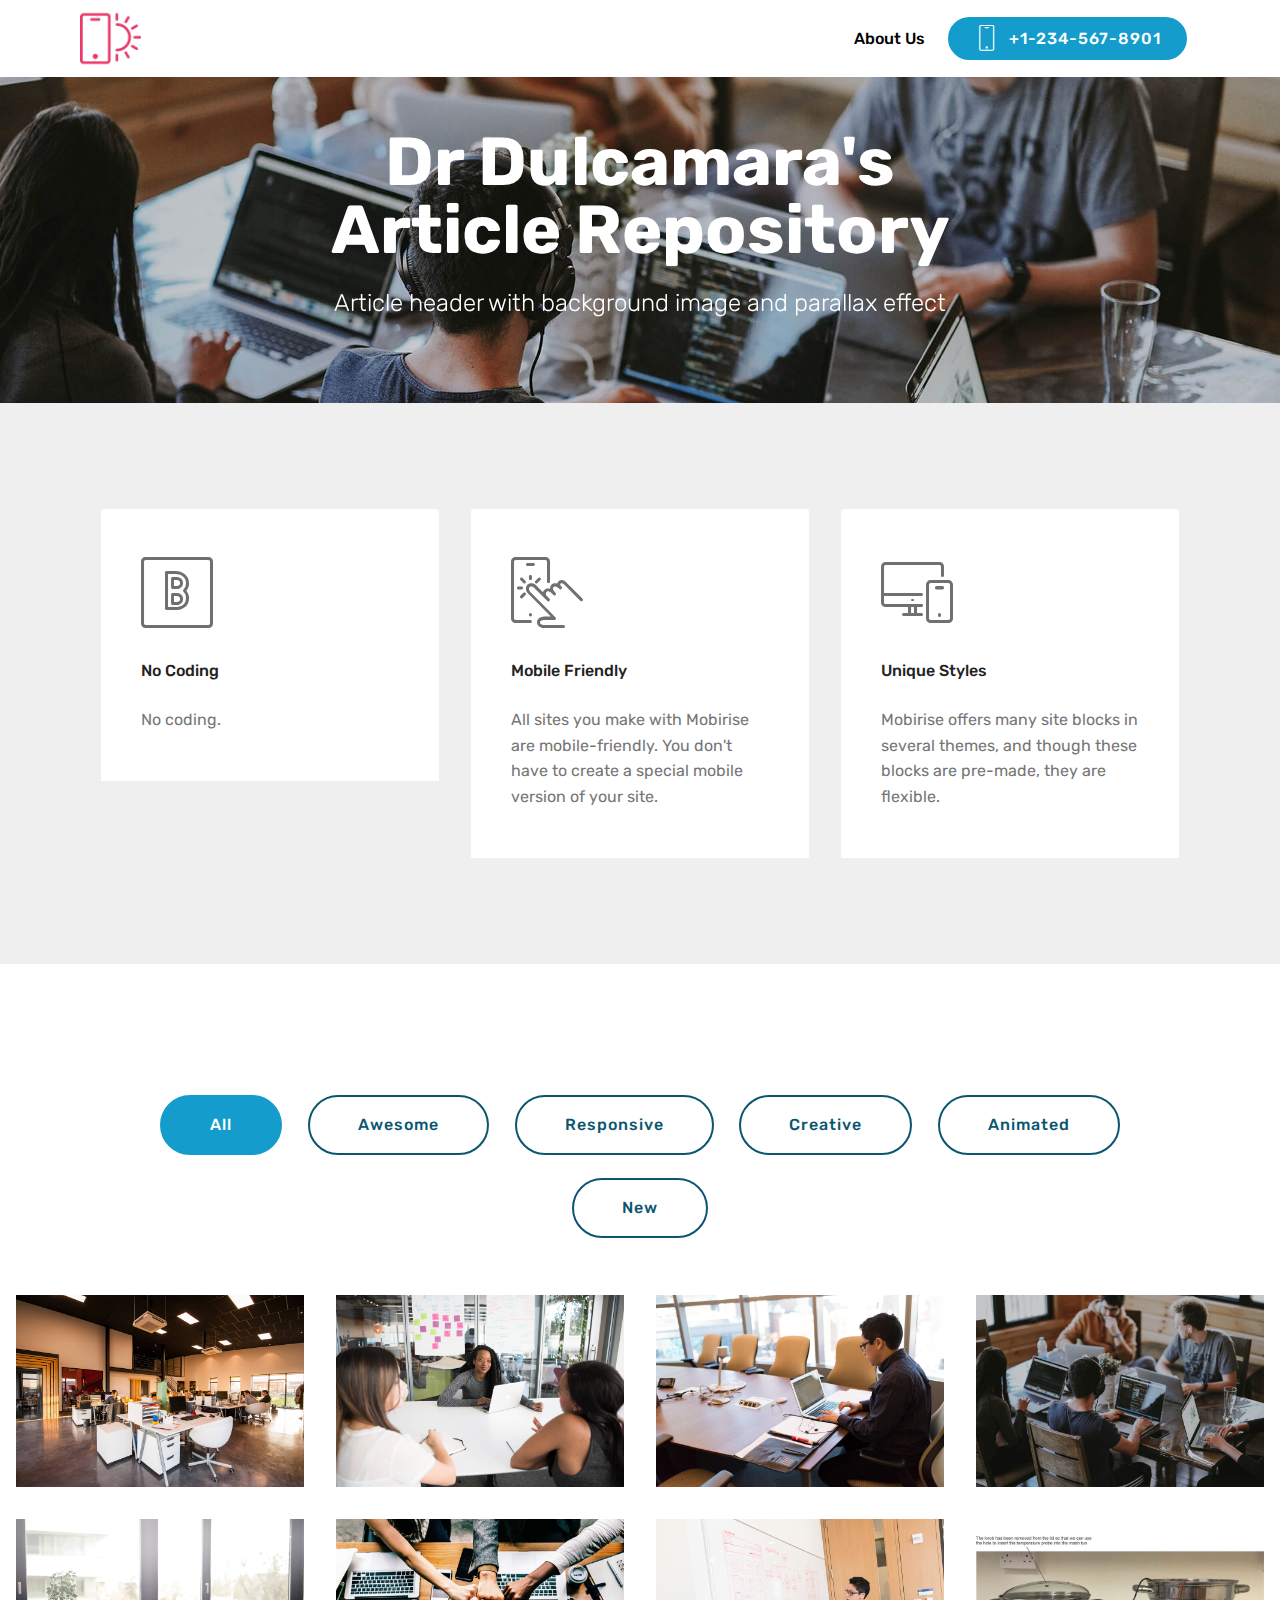
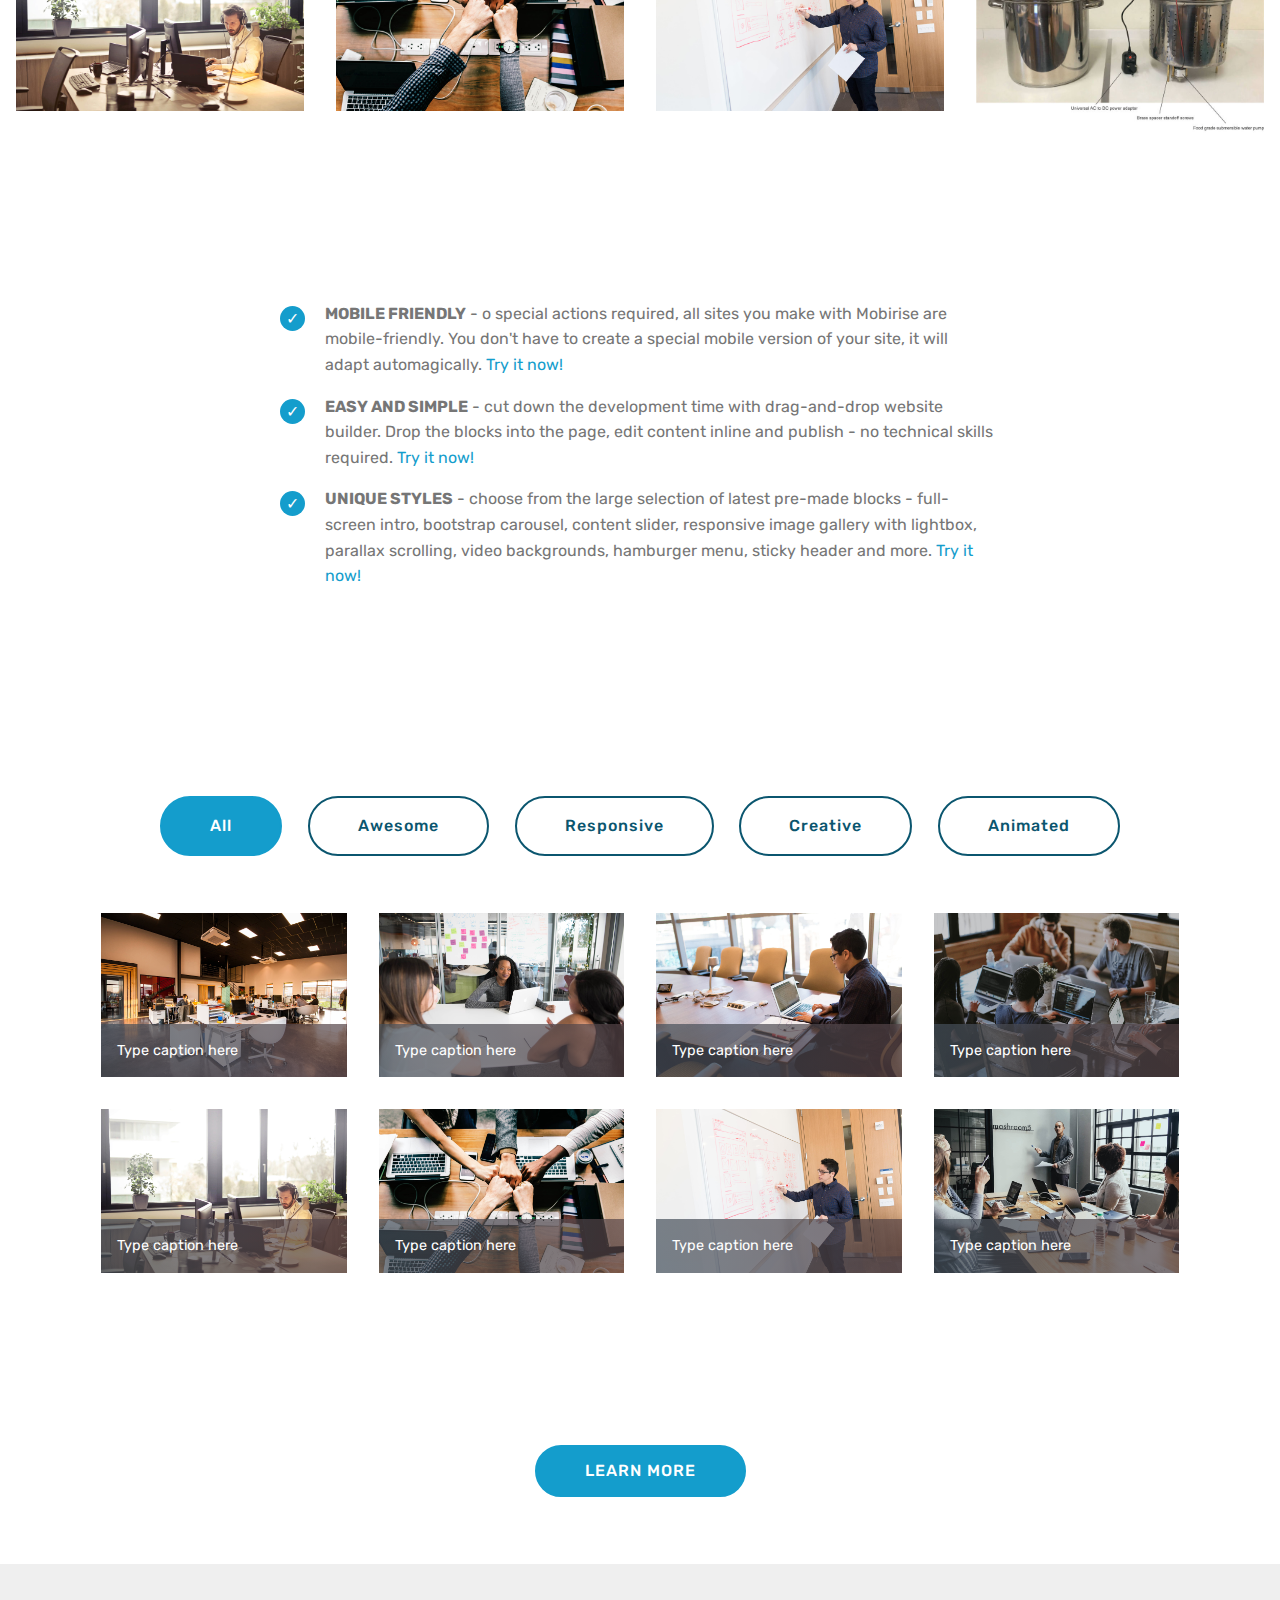
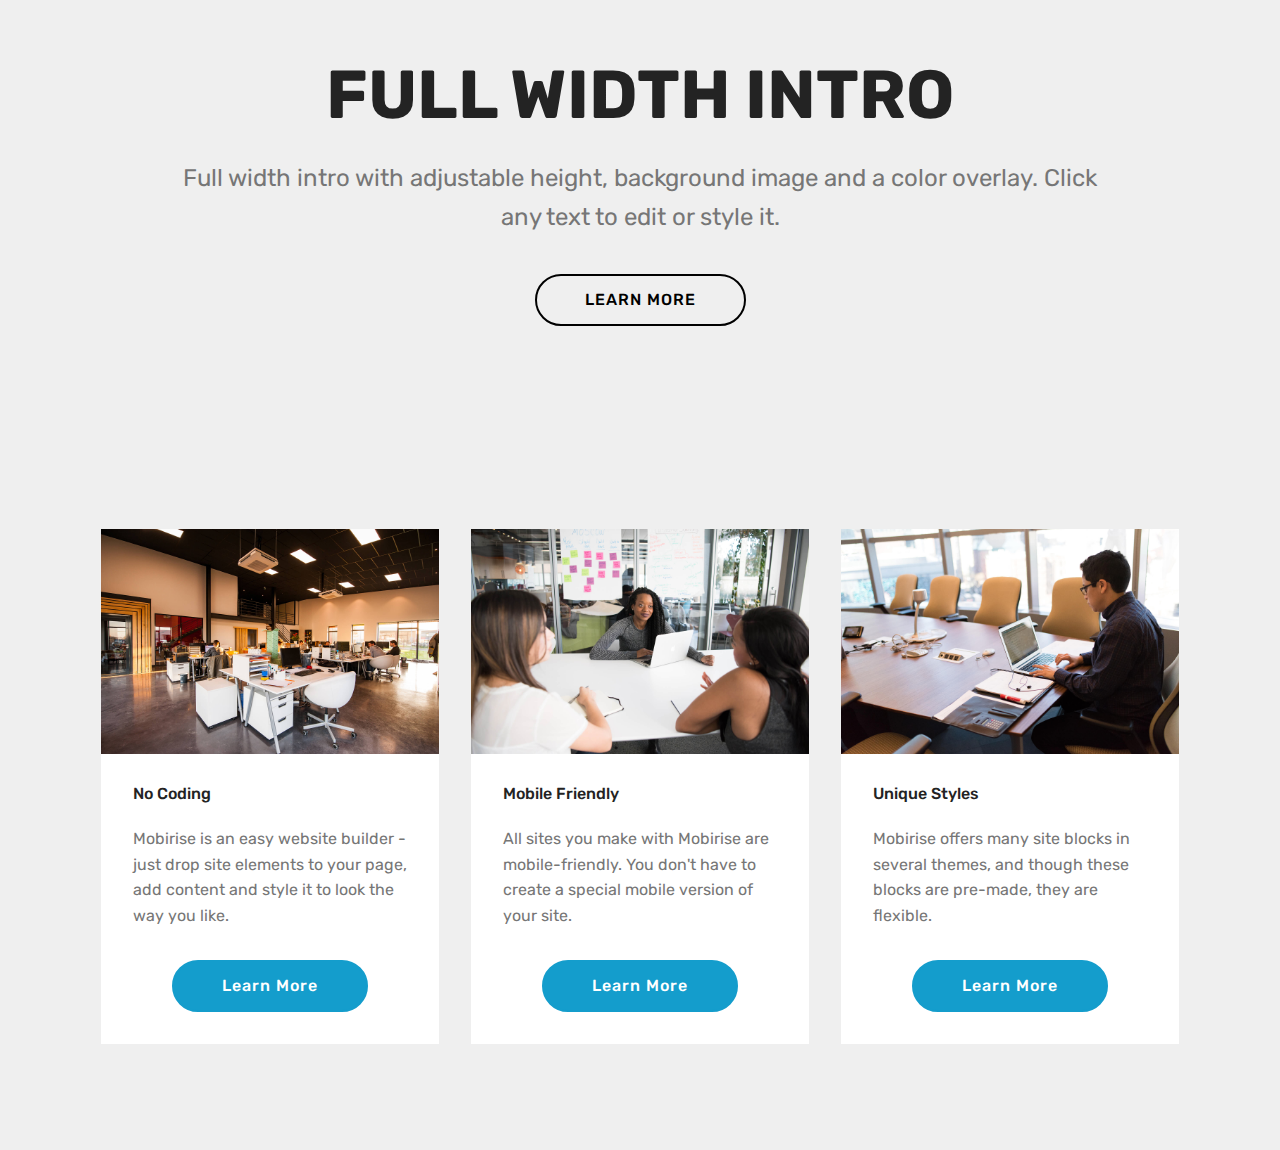
<file: index.html>
<!DOCTYPE html>
<html  >
<head>
  <!-- Site made with Mobirise Website Builder v4.12.3, https://mobirise.com -->
  <meta charset="UTF-8">
  <meta http-equiv="X-UA-Compatible" content="IE=edge">
  <meta name="generator" content="Mobirise v4.12.3, mobirise.com">
  <meta name="viewport" content="width=device-width, initial-scale=1, minimum-scale=1">
  <link rel="shortcut icon" href="assets/images/logo2.png" type="image/x-icon">
  <meta name="description" content="">
  
  
  <title>Home</title>
  <link rel="stylesheet" href="assets/web/assets/mobirise-icons/mobirise-icons.css">
  <link rel="stylesheet" href="assets/bootstrap/css/bootstrap.min.css">
  <link rel="stylesheet" href="assets/bootstrap/css/bootstrap-grid.min.css">
  <link rel="stylesheet" href="assets/bootstrap/css/bootstrap-reboot.min.css">
  <link rel="stylesheet" href="assets/dropdown/css/style.css">
  <link rel="stylesheet" href="assets/tether/tether.min.css">
  <link rel="stylesheet" href="assets/theme/css/style.css">
  <link rel="stylesheet" href="assets/gallery/style.css">
  <link rel="preload" as="style" href="assets/mobirise/css/mbr-additional.css"><link rel="stylesheet" href="assets/mobirise/css/mbr-additional.css" type="text/css">
  
  
  
</head>
<body>
  <section class="menu cid-rpj5inzBRY" once="menu" id="menu2-0">

    

    <nav class="navbar navbar-expand beta-menu navbar-dropdown align-items-center navbar-fixed-top navbar-toggleable-sm">
        <button class="navbar-toggler navbar-toggler-right" type="button" data-toggle="collapse" data-target="#navbarSupportedContent" aria-controls="navbarSupportedContent" aria-expanded="false" aria-label="Toggle navigation">
            <div class="hamburger">
                <span></span>
                <span></span>
                <span></span>
                <span></span>
            </div>
        </button>
        <div class="menu-logo">
            <div class="navbar-brand">
                <span class="navbar-logo">
                    <a href="https://doctordulcamara.github.io">
                        <img src="assets/images/logo2.png" alt="Mobirise" title="" style="height: 3.8rem;">
                    </a>
                </span>
                
            </div>
        </div>
        <div class="collapse navbar-collapse" id="navbarSupportedContent">
            <ul class="navbar-nav nav-dropdown" data-app-modern-menu="true"><li class="nav-item">
                    <a class="nav-link link text-black display-4" href="https://doctordulcamara.github.io/about-us.html">
                        About Us
                    </a>
                </li></ul>
            <div class="navbar-buttons mbr-section-btn">
                <a class="btn btn-sm btn-primary display-4" href="tel:+1-234-567-8901">
                    <span class="btn-icon mbri-mobile mbr-iconfont mbr-iconfont-btn">
                    </span>
                    +1-234-567-8901
                </a>
            </div>
        </div>
    </nav>
</section>

<section class="engine"><a href="https://mobirise.info/g">build your own website</a></section><section class="mbr-section content5 cid-rpja0mv2Pv mbr-parallax-background" id="content5-3">

    

    

    <div class="container">
        <div class="media-container-row">
            <div class="title col-12 col-md-8">
                <h2 class="align-center mbr-bold mbr-white pb-3 mbr-fonts-style display-1">
                    <br>Dr Dulcamara's Article Repository</h2>
                <h3 class="mbr-section-subtitle align-center mbr-light mbr-white pb-3 mbr-fonts-style display-5">
                    Article header with background image and parallax effect
                </h3>
                
                
            </div>
        </div>
    </div>
</section>

<section class="features6 cid-rpjtKxoqk1" id="features6-4">
    
    

    
    <div class="container">
        <div class="media-container-row">

            <div class="card p-3 col-12 col-md-6 col-lg-4">
                <div class="card-img pb-3">
                    <span class="mbri-bootstrap mbr-iconfont"></span>
                </div>
                <div class="card-box">
                    <h4 class="card-title py-3 mbr-fonts-style display-7">
                        No Coding
                    </h4>
                    <p class="mbr-text mbr-fonts-style display-7">No coding.
                    </p>
                </div>
            </div>

            <div class="card p-3 col-12 col-md-6 col-lg-4">
                <div class="card-img pb-3">
                    <span class="mbri-touch mbr-iconfont"></span>
                </div>
                <div class="card-box">
                    <h4 class="card-title py-3 mbr-fonts-style display-7">
                        Mobile Friendly
                    </h4>
                    <p class="mbr-text mbr-fonts-style display-7">
                       All sites you make with Mobirise are mobile-friendly. You don't have to create a special mobile version of your site.
                    </p>
                </div>
            </div>

            <div class="card p-3 col-12 col-md-6 col-lg-4">
                <div class="card-img pb-3">
                    <span class="mbri-responsive mbr-iconfont"></span>
                </div>
                <div class="card-box">
                    <h4 class="card-title py-3 mbr-fonts-style display-7">
                        Unique Styles
                    </h4>
                    <p class="mbr-text mbr-fonts-style display-7">
                       Mobirise offers many site blocks in several themes, and though these blocks are pre-made, they are flexible.
                    </p>
                </div>
            </div>

            

        </div>

    </div>

</section>

<section class="mbr-gallery mbr-slider-carousel cid-rpjF6Nxxwm" id="gallery2-6">

    

    <div>
        <div><!-- Filter --><div class="mbr-gallery-filter container gallery-filter-active"><ul buttons="0"><li class="mbr-gallery-filter-all"><a class="btn btn-md btn-primary-outline active display-7" href="">All</a></li></ul></div><!-- Gallery --><div class="mbr-gallery-row"><div class="mbr-gallery-layout-default"><div><div><div class="mbr-gallery-item mbr-gallery-item--p2" data-video-url="false" data-tags="Awesome"><div href="#lb-gallery2-6" data-slide-to="0" data-toggle="modal"><img src="assets/images/background1.jpg" alt="" title=""><span class="icon-focus"></span></div></div><div class="mbr-gallery-item mbr-gallery-item--p2" data-video-url="false" data-tags="Responsive"><div href="#lb-gallery2-6" data-slide-to="1" data-toggle="modal"><img src="assets/images/background2.jpg" alt="" title=""><span class="icon-focus"></span></div></div><div class="mbr-gallery-item mbr-gallery-item--p2" data-video-url="false" data-tags="Creative"><div href="#lb-gallery2-6" data-slide-to="2" data-toggle="modal"><img src="assets/images/background3.jpg" alt="" title=""><span class="icon-focus"></span></div></div><div class="mbr-gallery-item mbr-gallery-item--p2" data-video-url="false" data-tags="Animated"><div href="#lb-gallery2-6" data-slide-to="3" data-toggle="modal"><img src="assets/images/background4.jpg" alt="" title=""><span class="icon-focus"></span></div></div><div class="mbr-gallery-item mbr-gallery-item--p2" data-video-url="false" data-tags="Awesome"><div href="#lb-gallery2-6" data-slide-to="4" data-toggle="modal"><img src="assets/images/background5.jpg" alt="" title=""><span class="icon-focus"></span></div></div><div class="mbr-gallery-item mbr-gallery-item--p2" data-video-url="false" data-tags="Awesome"><div href="#lb-gallery2-6" data-slide-to="5" data-toggle="modal"><img src="assets/images/background6.jpg" alt="" title=""><span class="icon-focus"></span></div></div><div class="mbr-gallery-item mbr-gallery-item--p2" data-video-url="false" data-tags="Responsive"><div href="#lb-gallery2-6" data-slide-to="6" data-toggle="modal"><img src="assets/images/background7.jpg" alt="" title=""><span class="icon-focus"></span></div></div><div class="mbr-gallery-item mbr-gallery-item--p2" data-video-url="false" data-tags="New"><div href="#lb-gallery2-6" data-slide-to="7" data-toggle="modal"><img src="assets/images/aaaamash-tun5-2000x1498-800x599.jpg" alt="" title=""><span class="icon-focus"></span></div></div></div></div><div class="clearfix"></div></div></div><!-- Lightbox --><div data-app-prevent-settings="" class="mbr-slider modal fade carousel slide" tabindex="-1" data-keyboard="true" data-interval="false" id="lb-gallery2-6"><div class="modal-dialog"><div class="modal-content"><div class="modal-body"><div class="carousel-inner"><div class="carousel-item"><img src="assets/images/background1.jpg" alt="" title=""></div><div class="carousel-item"><img src="assets/images/background2.jpg" alt="" title=""></div><div class="carousel-item"><img src="assets/images/background3.jpg" alt="" title=""></div><div class="carousel-item"><img src="assets/images/background4.jpg" alt="" title=""></div><div class="carousel-item"><img src="assets/images/background5.jpg" alt="" title=""></div><div class="carousel-item"><img src="assets/images/background6.jpg" alt="" title=""></div><div class="carousel-item"><img src="assets/images/background7.jpg" alt="" title=""></div><div class="carousel-item active"><img src="assets/images/aaaamash-tun5-2000x1498.jpg" alt="" title=""></div></div><a class="carousel-control carousel-control-prev" role="button" data-slide="prev" href="#lb-gallery2-6"><span class="mbri-left mbr-iconfont" aria-hidden="true"></span><span class="sr-only">Previous</span></a><a class="carousel-control carousel-control-next" role="button" data-slide="next" href="#lb-gallery2-6"><span class="mbri-right mbr-iconfont" aria-hidden="true"></span><span class="sr-only">Next</span></a><a class="close" href="#" role="button" data-dismiss="modal"><span class="sr-only">Close</span></a></div></div></div></div></div>
    </div>

</section>

<section class="mbr-section article content12 cid-rpjKbEJcI9" id="content12-9">
     

    <div class="container">
        <div class="media-container-row">
            <div class="mbr-text counter-container col-12 col-md-8 mbr-fonts-style display-7">
                <ul>
                    <li><strong>MOBILE FRIENDLY</strong> - o special actions required, all sites you make with Mobirise are mobile-friendly. You don't have to create a special mobile version of your site, it will adapt automagically. <a href="https://mobirise.co/">Try it now!</a></li>
                    <li><strong>EASY AND SIMPLE</strong> - cut down the development time with drag-and-drop website builder. Drop the blocks into the page, edit content inline and publish - no technical skills required. <a href="https://mobirise.co/">Try it now!</a></li>
                    <li><strong>UNIQUE STYLES</strong> - choose from the large selection of latest pre-made blocks - full-screen intro, bootstrap carousel, content slider, responsive image gallery with lightbox, parallax scrolling, video backgrounds, hamburger menu, sticky header and more. <a href="https://mobirise.co/">Try it now!</a></li>
                </ul>
            </div>
        </div>
    </div>
</section>

<section class="mbr-gallery mbr-slider-carousel cid-rppvxcvrJU" id="gallery2-a">

    

    <div class="container">
        <div><!-- Filter --><div class="mbr-gallery-filter container gallery-filter-active"><ul buttons="0"><li class="mbr-gallery-filter-all"><a class="btn btn-md btn-primary-outline active display-7" href="">All</a></li></ul></div><!-- Gallery --><div class="mbr-gallery-row"><div class="mbr-gallery-layout-default"><div><div><div class="mbr-gallery-item mbr-gallery-item--p2" data-video-url="false" data-tags="Awesome"><div href="#lb-gallery2-a" data-slide-to="0" data-toggle="modal"><img src="assets/images/background1.jpg" alt="" title=""><span class="icon-focus"></span><span class="mbr-gallery-title mbr-fonts-style display-7">Type caption here</span></div></div><div class="mbr-gallery-item mbr-gallery-item--p2" data-video-url="false" data-tags="Responsive"><div href="#lb-gallery2-a" data-slide-to="1" data-toggle="modal"><img src="assets/images/background2.jpg" alt="" title=""><span class="icon-focus"></span><span class="mbr-gallery-title mbr-fonts-style display-7">Type caption here</span></div></div><div class="mbr-gallery-item mbr-gallery-item--p2" data-video-url="false" data-tags="Creative"><div href="#lb-gallery2-a" data-slide-to="2" data-toggle="modal"><img src="assets/images/background3.jpg" alt="" title=""><span class="icon-focus"></span><span class="mbr-gallery-title mbr-fonts-style display-7">Type caption here</span></div></div><div class="mbr-gallery-item mbr-gallery-item--p2" data-video-url="false" data-tags="Animated"><div href="#lb-gallery2-a" data-slide-to="3" data-toggle="modal"><img src="assets/images/background4.jpg" alt="" title=""><span class="icon-focus"></span><span class="mbr-gallery-title mbr-fonts-style display-7">Type caption here</span></div></div><div class="mbr-gallery-item mbr-gallery-item--p2" data-video-url="false" data-tags="Awesome"><div href="#lb-gallery2-a" data-slide-to="4" data-toggle="modal"><img src="assets/images/background5.jpg" alt="" title=""><span class="icon-focus"></span><span class="mbr-gallery-title mbr-fonts-style display-7">Type caption here</span></div></div><div class="mbr-gallery-item mbr-gallery-item--p2" data-video-url="false" data-tags="Awesome"><div href="#lb-gallery2-a" data-slide-to="5" data-toggle="modal"><img src="assets/images/background6.jpg" alt="" title=""><span class="icon-focus"></span><span class="mbr-gallery-title mbr-fonts-style display-7">Type caption here</span></div></div><div class="mbr-gallery-item mbr-gallery-item--p2" data-video-url="false" data-tags="Responsive"><div href="#lb-gallery2-a" data-slide-to="6" data-toggle="modal"><img src="assets/images/background7.jpg" alt="" title=""><span class="icon-focus"></span><span class="mbr-gallery-title mbr-fonts-style display-7">Type caption here</span></div></div><div class="mbr-gallery-item mbr-gallery-item--p2" data-video-url="false" data-tags="Animated"><div href="#lb-gallery2-a" data-slide-to="7" data-toggle="modal"><img src="assets/images/background8.jpg" alt="" title=""><span class="icon-focus"></span><span class="mbr-gallery-title mbr-fonts-style display-7">Type caption here</span></div></div></div></div><div class="clearfix"></div></div></div><!-- Lightbox --><div data-app-prevent-settings="" class="mbr-slider modal fade carousel slide" tabindex="-1" data-keyboard="true" data-interval="false" id="lb-gallery2-a"><div class="modal-dialog"><div class="modal-content"><div class="modal-body"><div class="carousel-inner"><div class="carousel-item active"><img src="assets/images/background1.jpg" alt="" title=""></div><div class="carousel-item"><img src="assets/images/background2.jpg" alt="" title=""></div><div class="carousel-item"><img src="assets/images/background3.jpg" alt="" title=""></div><div class="carousel-item"><img src="assets/images/background4.jpg" alt="" title=""></div><div class="carousel-item"><img src="assets/images/background5.jpg" alt="" title=""></div><div class="carousel-item"><img src="assets/images/background6.jpg" alt="" title=""></div><div class="carousel-item"><img src="assets/images/background7.jpg" alt="" title=""></div><div class="carousel-item"><img src="assets/images/background8.jpg" alt="" title=""></div></div><a class="carousel-control carousel-control-prev" role="button" data-slide="prev" href="#lb-gallery2-a"><span class="mbri-left mbr-iconfont" aria-hidden="true"></span><span class="sr-only">Previous</span></a><a class="carousel-control carousel-control-next" role="button" data-slide="next" href="#lb-gallery2-a"><span class="mbri-right mbr-iconfont" aria-hidden="true"></span><span class="sr-only">Next</span></a><a class="close" href="#" role="button" data-dismiss="modal"><span class="sr-only">Close</span></a></div></div></div></div></div>
    </div>

</section>

<section class="mbr-section content8 cid-s11U8X1ZOR" id="content8-c">

    

    <div class="container">
        <div class="media-container-row title">
            <div class="col-12 col-md-8">
                <div class="mbr-section-btn align-center"><a class="btn btn-primary display-4" href="assets/files/Brewing%20-%20A%20Thermostatically%20Controlled%20Mash%20Tun%20using%20an%20Arduino%20and%20a%20DS18B20%20Temperature%20Sensor.pdf" target="_blank">LEARN MORE</a></div>
            </div>
        </div>
    </div>
</section>

<section class="header1 cid-s18lXeRf1l" id="header16-d">

    

    

    <div class="container">
        <div class="row justify-content-md-center">
            <div class="col-md-10 align-center">
                <h1 class="mbr-section-title mbr-bold pb-3 mbr-fonts-style display-1">
                    FULL WIDTH INTRO
                </h1>
                
                <p class="mbr-text pb-3 mbr-fonts-style display-5">
                    Full width intro with adjustable height, background image and a color overlay. Click any text to edit or style it.
                </p>
                <div class="mbr-section-btn"><a class="btn btn-md btn-black-outline display-4" href="assets/files/coreldraw-licence-fee.pdf">LEARN MORE</a></div>
            </div>
        </div>
    </div>

</section>

<section class="features3 cid-rttG6aRges" id="features3-c">

    

    
    <div class="container">
        <div class="media-container-row">
            <div class="card p-3 col-12 col-md-6 col-lg-4">
                <div class="card-wrapper">
                    <div class="card-img">
                        <img src="assets/images/background1.jpg" alt="Mobirise">
                    </div>
                    <div class="card-box">
                        <h4 class="card-title mbr-fonts-style display-7">
                            No Coding
                        </h4>
                        <p class="mbr-text mbr-fonts-style display-7">
                            Mobirise is an easy website builder - just drop site elements to your page, add content and style it to look the way you like.
                        </p>
                    </div>
                    <div class="mbr-section-btn text-center"><a href="https://mobirise.co" class="btn btn-primary display-4">
                            Learn More
                        </a></div>
                </div>
            </div>

            <div class="card p-3 col-12 col-md-6 col-lg-4">
                <div class="card-wrapper">
                    <div class="card-img">
                        <img src="assets/images/background29.jpg" alt="Mobirise" title="">
                    </div>
                    <div class="card-box">
                        <h4 class="card-title mbr-fonts-style display-7">
                            Mobile Friendly
                        </h4>
                        <p class="mbr-text mbr-fonts-style display-7">
                            All sites you make with Mobirise are mobile-friendly. You don't have to create a special mobile version of your site.
                        </p>
                    </div>
                    <div class="mbr-section-btn text-center">
                        <a href="https://mobirise.co" class="btn btn-primary display-4">
                            Learn More
                        </a>
                    </div>
                </div>
            </div>

            <div class="card p-3 col-12 col-md-6 col-lg-4">
                <div class="card-wrapper">
                    <div class="card-img">
                        <img src="assets/images/background3.jpg" alt="Mobirise">
                    </div>
                    <div class="card-box">
                        <h4 class="card-title mbr-fonts-style display-7">
                            Unique Styles
                        </h4>
                        <p class="mbr-text mbr-fonts-style display-7">
                            Mobirise offers many site blocks in several themes, and though these blocks are pre-made, they are flexible.
                        </p>
                    </div>
                    <div class="mbr-section-btn text-center">
                        <a href="https://mobirise.co" class="btn btn-primary display-4">
                            Learn More
                        </a>
                    </div>
                </div>
            </div>

            
        </div>
    </div>
</section>


  <script src="assets/web/assets/jquery/jquery.min.js"></script>
  <script src="assets/popper/popper.min.js"></script>
  <script src="assets/bootstrap/js/bootstrap.min.js"></script>
  <script src="assets/masonry/masonry.pkgd.min.js"></script>
  <script src="assets/imagesloaded/imagesloaded.pkgd.min.js"></script>
  <script src="assets/smoothscroll/smooth-scroll.js"></script>
  <script src="assets/dropdown/js/nav-dropdown.js"></script>
  <script src="assets/dropdown/js/navbar-dropdown.js"></script>
  <script src="assets/tether/tether.min.js"></script>
  <script src="assets/parallax/jarallax.min.js"></script>
  <script src="assets/vimeoplayer/jquery.mb.vimeo_player.js"></script>
  <script src="assets/bootstrapcarouselswipe/bootstrap-carousel-swipe.js"></script>
  <script src="assets/touchswipe/jquery.touch-swipe.min.js"></script>
  <script src="assets/theme/js/script.js"></script>
  <script src="assets/gallery/player.min.js"></script>
  <script src="assets/gallery/script.js"></script>
  <script src="assets/slidervideo/script.js"></script>
  
  
</body>
</html>
</file>
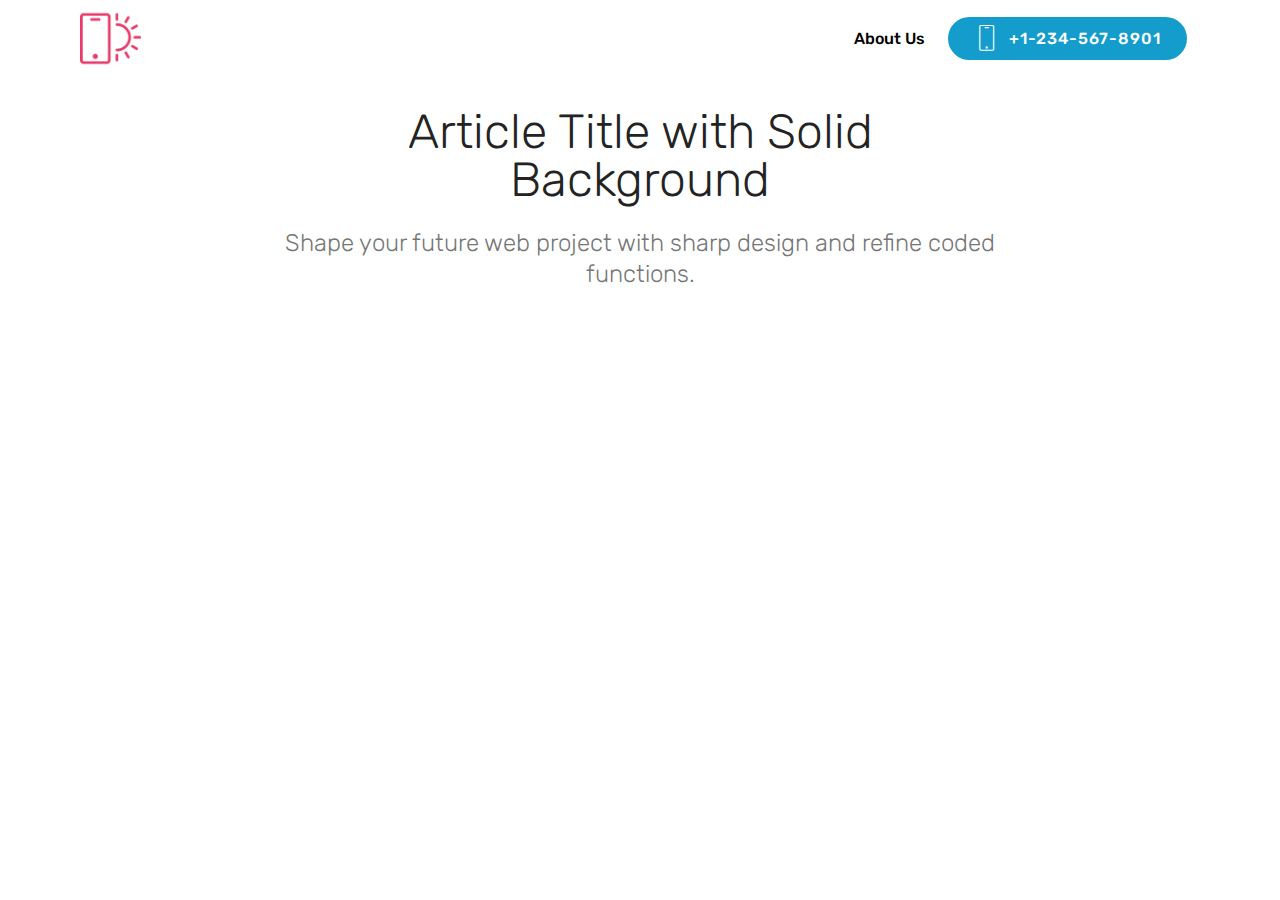
<file: about-us.html>
<!DOCTYPE html>
<html  >
<head>
  <!-- Site made with Mobirise Website Builder v4.12.3, https://mobirise.com -->
  <meta charset="UTF-8">
  <meta http-equiv="X-UA-Compatible" content="IE=edge">
  <meta name="generator" content="Mobirise v4.12.3, mobirise.com">
  <meta name="viewport" content="width=device-width, initial-scale=1, minimum-scale=1">
  <link rel="shortcut icon" href="assets/images/logo2.png" type="image/x-icon">
  <meta name="description" content="About Us Page">
  
  
  <title>About Us</title>
  <link rel="stylesheet" href="assets/web/assets/mobirise-icons/mobirise-icons.css">
  <link rel="stylesheet" href="assets/bootstrap/css/bootstrap.min.css">
  <link rel="stylesheet" href="assets/bootstrap/css/bootstrap-grid.min.css">
  <link rel="stylesheet" href="assets/bootstrap/css/bootstrap-reboot.min.css">
  <link rel="stylesheet" href="assets/tether/tether.min.css">
  <link rel="stylesheet" href="assets/dropdown/css/style.css">
  <link rel="stylesheet" href="assets/theme/css/style.css">
  <link rel="preload" as="style" href="assets/mobirise/css/mbr-additional.css"><link rel="stylesheet" href="assets/mobirise/css/mbr-additional.css" type="text/css">
  
  
  
</head>
<body>
  <section class="menu cid-rpj5inzBRY" once="menu" id="menu2-1">

    

    <nav class="navbar navbar-expand beta-menu navbar-dropdown align-items-center navbar-fixed-top navbar-toggleable-sm">
        <button class="navbar-toggler navbar-toggler-right" type="button" data-toggle="collapse" data-target="#navbarSupportedContent" aria-controls="navbarSupportedContent" aria-expanded="false" aria-label="Toggle navigation">
            <div class="hamburger">
                <span></span>
                <span></span>
                <span></span>
                <span></span>
            </div>
        </button>
        <div class="menu-logo">
            <div class="navbar-brand">
                <span class="navbar-logo">
                    <a href="https://doctordulcamara.github.io">
                        <img src="assets/images/logo2.png" alt="Mobirise" title="" style="height: 3.8rem;">
                    </a>
                </span>
                
            </div>
        </div>
        <div class="collapse navbar-collapse" id="navbarSupportedContent">
            <ul class="navbar-nav nav-dropdown" data-app-modern-menu="true"><li class="nav-item">
                    <a class="nav-link link text-black display-4" href="https://doctordulcamara.github.io/about-us.html">
                        About Us
                    </a>
                </li></ul>
            <div class="navbar-buttons mbr-section-btn">
                <a class="btn btn-sm btn-primary display-4" href="tel:+1-234-567-8901">
                    <span class="btn-icon mbri-mobile mbr-iconfont mbr-iconfont-btn">
                    </span>
                    +1-234-567-8901
                </a>
            </div>
        </div>
    </nav>
</section>

<section class="engine"><a href="https://mobirise.info/t">free amp template</a></section><section class="mbr-section content4 cid-rpj9BHizJ1" id="content4-2">

    

    <div class="container">
        <div class="media-container-row">
            <div class="title col-12 col-md-8">
                <h2 class="align-center pb-3 mbr-fonts-style display-2">
                    <br>Article Title with Solid Background
                </h2>
                <h3 class="mbr-section-subtitle align-center mbr-light mbr-fonts-style display-5">
                    Shape your future web project with sharp design and refine coded functions.
                </h3>
                
            </div>
        </div>
    </div>
</section>


  <script src="assets/web/assets/jquery/jquery.min.js"></script>
  <script src="assets/popper/popper.min.js"></script>
  <script src="assets/bootstrap/js/bootstrap.min.js"></script>
  <script src="assets/tether/tether.min.js"></script>
  <script src="assets/smoothscroll/smooth-scroll.js"></script>
  <script src="assets/dropdown/js/nav-dropdown.js"></script>
  <script src="assets/dropdown/js/navbar-dropdown.js"></script>
  <script src="assets/touchswipe/jquery.touch-swipe.min.js"></script>
  <script src="assets/theme/js/script.js"></script>
  
  
</body>
</html>
</file>
<file: assets/web/assets/mobirise-icons/mobirise-icons.css>
@font-face {
  font-family: 'MobiriseIcons';
  src:  url('mobirise-icons.eot?spat4u');
  src:  url('mobirise-icons.eot?spat4u#iefix') format('embedded-opentype'),
    url('mobirise-icons.ttf?spat4u') format('truetype'),
    url('mobirise-icons.woff?spat4u') format('woff'),
    url('mobirise-icons.svg?spat4u#MobiriseIcons') format('svg');
  font-weight: normal;
  font-style: normal;
  font-display: swap;
}

[class^="mbri-"], [class*=" mbri-"] {
  /* use !important to prevent issues with browser extensions that change fonts */
  font-family: MobiriseIcons !important;
  speak: none;
  font-style: normal;
  font-weight: normal;
  font-variant: normal;
  text-transform: none;
  line-height: 1;

  /* Better Font Rendering =========== */
  -webkit-font-smoothing: antialiased;
  -moz-osx-font-smoothing: grayscale;
}

.mbri-add-submenu:before {
  content: "\e900";
}
.mbri-alert:before {
  content: "\e901";
}
.mbri-align-center:before {
  content: "\e902";
}
.mbri-align-justify:before {
  content: "\e903";
}
.mbri-align-left:before {
  content: "\e904";
}
.mbri-align-right:before {
  content: "\e905";
}
.mbri-android:before {
  content: "\e906";
}
.mbri-apple:before {
  content: "\e907";
}
.mbri-arrow-down:before {
  content: "\e908";
}
.mbri-arrow-next:before {
  content: "\e909";
}
.mbri-arrow-prev:before {
  content: "\e90a";
}
.mbri-arrow-up:before {
  content: "\e90b";
}
.mbri-bold:before {
  content: "\e90c";
}
.mbri-bookmark:before {
  content: "\e90d";
}
.mbri-bootstrap:before {
  content: "\e90e";
}
.mbri-briefcase:before {
  content: "\e90f";
}
.mbri-browse:before {
  content: "\e910";
}
.mbri-bulleted-list:before {
  content: "\e911";
}
.mbri-calendar:before {
  content: "\e912";
}
.mbri-camera:before {
  content: "\e913";
}
.mbri-cart-add:before {
  content: "\e914";
}
.mbri-cart-full:before {
  content: "\e915";
}
.mbri-cash:before {
  content: "\e916";
}
.mbri-change-style:before {
  content: "\e917";
}
.mbri-chat:before {
  content: "\e918";
}
.mbri-clock:before {
  content: "\e919";
}
.mbri-close:before {
  content: "\e91a";
}
.mbri-cloud:before {
  content: "\e91b";
}
.mbri-code:before {
  content: "\e91c";
}
.mbri-contact-form:before {
  content: "\e91d";
}
.mbri-credit-card:before {
  content: "\e91e";
}
.mbri-cursor-click:before {
  content: "\e91f";
}
.mbri-cust-feedback:before {
  content: "\e920";
}
.mbri-database:before {
  content: "\e921";
}
.mbri-delivery:before {
  content: "\e922";
}
.mbri-desktop:before {
  content: "\e923";
}
.mbri-devices:before {
  content: "\e924";
}
.mbri-down:before {
  content: "\e925";
}
.mbri-download:before {
  content: "\e989";
}
.mbri-drag-n-drop:before {
  content: "\e927";
}
.mbri-drag-n-drop2:before {
  content: "\e928";
}
.mbri-edit:before {
  content: "\e929";
}
.mbri-edit2:before {
  content: "\e92a";
}
.mbri-error:before {
  content: "\e92b";
}
.mbri-extension:before {
  content: "\e92c";
}
.mbri-features:before {
  content: "\e92d";
}
.mbri-file:before {
  content: "\e92e";
}
.mbri-flag:before {
  content: "\e92f";
}
.mbri-folder:before {
  content: "\e930";
}
.mbri-gift:before {
  content: "\e931";
}
.mbri-github:before {
  content: "\e932";
}
.mbri-globe:before {
  content: "\e933";
}
.mbri-globe-2:before {
  content: "\e934";
}
.mbri-growing-chart:before {
  content: "\e935";
}
.mbri-hearth:before {
  content: "\e936";
}
.mbri-help:before {
  content: "\e937";
}
.mbri-home:before {
  content: "\e938";
}
.mbri-hot-cup:before {
  content: "\e939";
}
.mbri-idea:before {
  content: "\e93a";
}
.mbri-image-gallery:before {
  content: "\e93b";
}
.mbri-image-slider:before {
  content: "\e93c";
}
.mbri-info:before {
  content: "\e93d";
}
.mbri-italic:before {
  content: "\e93e";
}
.mbri-key:before {
  content: "\e93f";
}
.mbri-laptop:before {
  content: "\e940";
}
.mbri-layers:before {
  content: "\e941";
}
.mbri-left-right:before {
  content: "\e942";
}
.mbri-left:before {
  content: "\e943";
}
.mbri-letter:before {
  content: "\e944";
}
.mbri-like:before {
  content: "\e945";
}
.mbri-link:before {
  content: "\e946";
}
.mbri-lock:before {
  content: "\e947";
}
.mbri-login:before {
  content: "\e948";
}
.mbri-logout:before {
  content: "\e949";
}
.mbri-magic-stick:before {
  content: "\e94a";
}
.mbri-map-pin:before {
  content: "\e94b";
}
.mbri-menu:before {
  content: "\e94c";
}
.mbri-mobile:before {
  content: "\e94d";
}
.mbri-mobile2:before {
  content: "\e94e";
}
.mbri-mobirise:before {
  content: "\e94f";
}
.mbri-more-horizontal:before {
  content: "\e950";
}
.mbri-more-vertical:before {
  content: "\e951";
}
.mbri-music:before {
  content: "\e952";
}
.mbri-new-file:before {
  content: "\e953";
}
.mbri-numbered-list:before {
  content: "\e954";
}
.mbri-opened-folder:before {
  content: "\e955";
}
.mbri-pages:before {
  content: "\e956";
}
.mbri-paper-plane:before {
  content: "\e957";
}
.mbri-paperclip:before {
  content: "\e958";
}
.mbri-photo:before {
  content: "\e959";
}
.mbri-photos:before {
  content: "\e95a";
}
.mbri-pin:before {
  content: "\e95b";
}
.mbri-play:before {
  content: "\e95c";
}
.mbri-plus:before {
  content: "\e95d";
}
.mbri-preview:before {
  content: "\e95e";
}
.mbri-print:before {
  content: "\e95f";
}
.mbri-protect:before {
  content: "\e960";
}
.mbri-question:before {
  content: "\e961";
}
.mbri-quote-left:before {
  content: "\e962";
}
.mbri-quote-right:before {
  content: "\e963";
}
.mbri-refresh:before {
  content: "\e964";
}
.mbri-responsive:before {
  content: "\e965";
}
.mbri-right:before {
  content: "\e966";
}
.mbri-rocket:before {
  content: "\e967";
}
.mbri-sad-face:before {
  content: "\e968";
}
.mbri-sale:before {
  content: "\e969";
}
.mbri-save:before {
  content: "\e96a";
}
.mbri-search:before {
  content: "\e96b";
}
.mbri-setting:before {
  content: "\e96c";
}
.mbri-setting2:before {
  content: "\e96d";
}
.mbri-setting3:before {
  content: "\e96e";
}
.mbri-share:before {
  content: "\e96f";
}
.mbri-shopping-bag:before {
  content: "\e970";
}
.mbri-shopping-basket:before {
  content: "\e971";
}
.mbri-shopping-cart:before {
  content: "\e972";
}
.mbri-sites:before {
  content: "\e973";
}
.mbri-smile-face:before {
  content: "\e974";
}
.mbri-speed:before {
  content: "\e975";
}
.mbri-star:before {
  content: "\e976";
}
.mbri-success:before {
  content: "\e977";
}
.mbri-sun:before {
  content: "\e978";
}
.mbri-sun2:before {
  content: "\e979";
}
.mbri-tablet:before {
  content: "\e97a";
}
.mbri-tablet-vertical:before {
  content: "\e97b";
}
.mbri-target:before {
  content: "\e97c";
}
.mbri-timer:before {
  content: "\e97d";
}
.mbri-to-ftp:before {
  content: "\e97e";
}
.mbri-to-local-drive:before {
  content: "\e97f";
}
.mbri-touch-swipe:before {
  content: "\e980";
}
.mbri-touch:before {
  content: "\e981";
}
.mbri-trash:before {
  content: "\e982";
}
.mbri-underline:before {
  content: "\e983";
}
.mbri-unlink:before {
  content: "\e984";
}
.mbri-unlock:before {
  content: "\e985";
}
.mbri-up-down:before {
  content: "\e986";
}
.mbri-up:before {
  content: "\e987";
}
.mbri-update:before {
  content: "\e988";
}
.mbri-upload:before {
 content: "\e926"; 
}
.mbri-user:before {
  content: "\e98a";
}
.mbri-user2:before {
  content: "\e98b";
}
.mbri-users:before {
  content: "\e98c";
}
.mbri-video:before {
  content: "\e98d";
}
.mbri-video-play:before {
  content: "\e98e";
}
.mbri-watch:before {
  content: "\e98f";
}
.mbri-website-theme:before {
  content: "\e990";
}
.mbri-wifi:before {
  content: "\e991";
}
.mbri-windows:before {
  content: "\e992";
}
.mbri-zoom-out:before {
  content: "\e993";
}
.mbri-redo:before {
  content: "\e994";
}
.mbri-undo:before {
  content: "\e995";
}
</file>
<file: assets/dropdown/css/style.css>
.navbar-dropdown {
  left: 0;
  padding: 0;
  position: absolute;
  right: 0;
  top: 0;
  transition: all 0.45s ease;
  z-index: 1030;
  background: #282828; }
  .navbar-dropdown .navbar-logo {
    margin-right: 0.8rem;
    transition: margin 0.3s ease-in-out;
    vertical-align: middle; }
    .navbar-dropdown .navbar-logo img {
      height: 3.125rem;
      transition: all 0.3s ease-in-out; }
    .navbar-dropdown .navbar-logo.mbr-iconfont {
      font-size: 3.125rem;
      line-height: 3.125rem; }
  .navbar-dropdown .navbar-caption {
    font-weight: 700;
    white-space: normal;
    vertical-align: -4px;
    line-height: 3.125rem !important; }
    .navbar-dropdown .navbar-caption, .navbar-dropdown .navbar-caption:hover {
      color: inherit;
      text-decoration: none; }
  .navbar-dropdown .mbr-iconfont + .navbar-caption {
    vertical-align: -1px; }
  .navbar-dropdown.navbar-fixed-top {
    position: fixed; }
  .navbar-dropdown .navbar-brand span {
    vertical-align: -4px; }
  .navbar-dropdown.bg-color.transparent {
    background: none; }
  .navbar-dropdown.navbar-short .navbar-brand {
    padding: 0.625rem 0; }
    .navbar-dropdown.navbar-short .navbar-brand span {
      vertical-align: -1px; }
  .navbar-dropdown.navbar-short .navbar-caption {
    line-height: 2.375rem !important;
    vertical-align: -2px; }
  .navbar-dropdown.navbar-short .navbar-logo {
    margin-right: 0.5rem; }
    .navbar-dropdown.navbar-short .navbar-logo img {
      height: 2.375rem; }
    .navbar-dropdown.navbar-short .navbar-logo.mbr-iconfont {
      font-size: 2.375rem;
      line-height: 2.375rem; }
  .navbar-dropdown.navbar-short .mbr-table-cell {
    height: 3.625rem; }
  .navbar-dropdown .navbar-close {
    left: 0.6875rem;
    position: fixed;
    top: 0.75rem;
    z-index: 1000; }
  .navbar-dropdown .hamburger-icon {
    content: "";
    display: inline-block;
    vertical-align: middle;
    width: 16px;
    -webkit-box-shadow: 0 -6px 0 1px #282828,0 0 0 1px #282828,0 6px 0 1px #282828;
    -moz-box-shadow: 0 -6px 0 1px #282828,0 0 0 1px #282828,0 6px 0 1px #282828;
    box-shadow: 0 -6px 0 1px #282828,0 0 0 1px #282828,0 6px 0 1px #282828; }

.dropdown-menu .dropdown-toggle[data-toggle="dropdown-submenu"]::after {
  border-bottom: 0.35em solid transparent;
  border-left: 0.35em solid;
  border-right: 0;
  border-top: 0.35em solid transparent;
  margin-left: 0.3rem; }

.dropdown-menu .dropdown-item:focus {
  outline: 0; }

.nav-dropdown {
  font-size: 0.75rem;
  font-weight: 500;
  height: auto !important; }
  .nav-dropdown .nav-btn {
    padding-left: 1rem; }
  .nav-dropdown .link {
    margin: .667em 1.667em;
    font-weight: 500;
    padding: 0;
    transition: color .2s ease-in-out; }
    .nav-dropdown .link.dropdown-toggle {
      margin-right: 2.583em; }
      .nav-dropdown .link.dropdown-toggle::after {
        margin-left: .25rem;
        border-top: 0.35em solid;
        border-right: 0.35em solid transparent;
        border-left: 0.35em solid transparent;
        border-bottom: 0; }
      .nav-dropdown .link.dropdown-toggle[aria-expanded="true"] {
        margin: 0;
        padding: 0.667em 3.263em  0.667em 1.667em; }
  .nav-dropdown .link::after,
  .nav-dropdown .dropdown-item::after {
    color: inherit; }
  .nav-dropdown .btn {
    font-size: 0.75rem;
    font-weight: 700;
    letter-spacing: 0;
    margin-bottom: 0;
    padding-left: 1.25rem;
    padding-right: 1.25rem; }
  .nav-dropdown .dropdown-menu {
    border-radius: 0;
    border: 0;
    left: 0;
    margin: 0;
    padding-bottom: 1.25rem;
    padding-top: 1.25rem;
    position: relative; }
  .nav-dropdown .dropdown-submenu {
    margin-left: 0.125rem;
    top: 0; }
  .nav-dropdown .dropdown-item {
    font-weight: 500;
    line-height: 2;
    padding: 0.3846em 4.615em 0.3846em 1.5385em;
    position: relative;
    transition: color .2s ease-in-out, background-color .2s ease-in-out; }
    .nav-dropdown .dropdown-item::after {
      margin-top: -0.3077em;
      position: absolute;
      right: 1.1538em;
      top: 50%; }
    .nav-dropdown .dropdown-item:focus, .nav-dropdown .dropdown-item:hover {
      background: none; }

@media (max-width: 767px) {
  .nav-dropdown.navbar-toggleable-sm {
    bottom: 0;
    display: none;
    left: 0;
    overflow-x: hidden;
    position: fixed;
    top: 0;
    transform: translateX(-100%);
    -ms-transform: translateX(-100%);
    -webkit-transform: translateX(-100%);
    width: 18.75rem;
    z-index: 999; } }
.nav-dropdown.navbar-toggleable-xl {
  bottom: 0;
  display: none;
  left: 0;
  overflow-x: hidden;
  position: fixed;
  top: 0;
  transform: translateX(-100%);
  -ms-transform: translateX(-100%);
  -webkit-transform: translateX(-100%);
  width: 18.75rem;
  z-index: 999; }

.nav-dropdown-sm {
  display: block !important;
  overflow-x: hidden;
  overflow: auto;
  padding-top: 3.875rem; }
  .nav-dropdown-sm::after {
    content: "";
    display: block;
    height: 3rem;
    width: 100%; }
  .nav-dropdown-sm.collapse.in ~ .navbar-close {
    display: block !important; }
  .nav-dropdown-sm.collapsing, .nav-dropdown-sm.collapse.in {
    transform: translateX(0);
    -ms-transform: translateX(0);
    -webkit-transform: translateX(0);
    transition: all 0.25s ease-out;
    -webkit-transition: all 0.25s ease-out;
    background: #282828; }
  .nav-dropdown-sm.collapsing[aria-expanded="false"] {
    transform: translateX(-100%);
    -ms-transform: translateX(-100%);
    -webkit-transform: translateX(-100%); }
  .nav-dropdown-sm .nav-item {
    display: block;
    margin-left: 0 !important;
    padding-left: 0; }
  .nav-dropdown-sm .link,
  .nav-dropdown-sm .dropdown-item {
    border-top: 1px dotted rgba(255, 255, 255, 0.1);
    font-size: 0.8125rem;
    line-height: 1.6;
    margin: 0 !important;
    padding: 0.875rem 2.4rem 0.875rem 1.5625rem !important;
    position: relative;
    white-space: normal; }
    .nav-dropdown-sm .link:focus, .nav-dropdown-sm .link:hover,
    .nav-dropdown-sm .dropdown-item:focus,
    .nav-dropdown-sm .dropdown-item:hover {
      background: rgba(0, 0, 0, 0.2) !important;
      color: #c0a375; }
  .nav-dropdown-sm .nav-btn {
    position: relative;
    padding: 1.5625rem 1.5625rem 0 1.5625rem; }
    .nav-dropdown-sm .nav-btn::before {
      border-top: 1px dotted rgba(255, 255, 255, 0.1);
      content: "";
      left: 0;
      position: absolute;
      top: 0;
      width: 100%; }
    .nav-dropdown-sm .nav-btn + .nav-btn {
      padding-top: 0.625rem; }
      .nav-dropdown-sm .nav-btn + .nav-btn::before {
        display: none; }
  .nav-dropdown-sm .btn {
    padding: 0.625rem 0; }
  .nav-dropdown-sm .dropdown-toggle[data-toggle="dropdown-submenu"]::after {
    margin-left: .25rem;
    border-top: 0.35em solid;
    border-right: 0.35em solid transparent;
    border-left: 0.35em solid transparent;
    border-bottom: 0; }
  .nav-dropdown-sm .dropdown-toggle[data-toggle="dropdown-submenu"][aria-expanded="true"]::after {
    border-top: 0;
    border-right: 0.35em solid transparent;
    border-left: 0.35em solid transparent;
    border-bottom: 0.35em solid; }
  .nav-dropdown-sm .dropdown-menu {
    margin: 0;
    padding: 0;
    position: relative;
    top: 0;
    left: 0;
    width: 100%;
    border: 0;
    float: none;
    border-radius: 0;
    background: none; }
  .nav-dropdown-sm .dropdown-submenu {
    left: 100%;
    margin-left: 0.125rem;
    margin-top: -1.25rem;
    top: 0; }

.navbar-toggleable-sm .nav-dropdown .dropdown-menu {
  position: absolute; }

.navbar-toggleable-sm .nav-dropdown .dropdown-submenu {
  left: 100%;
  margin-left: 0.125rem;
  margin-top: -1.25rem;
  top: 0; }

.navbar-toggleable-sm.opened .nav-dropdown .dropdown-menu {
  position: relative; }

.navbar-toggleable-sm.opened .nav-dropdown .dropdown-submenu {
  left: 0;
  margin-left: 00rem;
  margin-top: 0rem;
  top: 0; }

.is-builder .nav-dropdown.collapsing {
  transition: none !important; }

/*# sourceMappingURL=style.css.map */
</file>
<file: assets/theme/css/style.css>
@charset "UTF-8";
/*!
 * Mobirise v4 theme (https://mobirise.com/)
 * Copyright 2017 Mobirise
 */
section {
  background-color: #eeeeee;
}

body {
  font-style: normal;
  line-height: 1.5;
}

section,
.container,
.container-fluid {
  position: relative;
  word-wrap: break-word;
}

a.mbr-iconfont:hover {
  text-decoration: none;
}

.article .lead p,
.article .lead ul,
.article .lead ol,
.article .lead pre,
.article .lead blockquote {
  margin-bottom: 0;
}

ul,
ol,
pre,
blockquote {
  margin-bottom: 2.3125rem;
}

pre {
  background: #f4f4f4;
  padding: 10px 24px;
  white-space: pre-wrap;
}

.inactive {
  -webkit-user-select: none;
  -moz-user-select: none;
  -ms-user-select: none;
  user-select: none;
  pointer-events: none;
  -webkit-user-drag: none;
  user-drag: none;
}

.mbr-section__comments .row {
  justify-content: center;
  -webkit-justify-content: center;
}

a {
  font-style: normal;
  font-weight: 400;
  cursor: pointer;
}
a, a:hover {
  text-decoration: none;
}

figure {
  margin-bottom: 0;
}

body {
  color: #232323;
}

h1,
h2,
h3,
h4,
h5,
h6,
.h1,
.h2,
.h3,
.h4,
.h5,
.h6,
.display-1,
.display-2,
.display-3,
.display-4 {
  line-height: 1;
  word-break: break-word;
  word-wrap: break-word;
}

.mbr-section-title {
  font-style: normal;
  line-height: 1.2;
}

.mbr-section-subtitle {
  line-height: 1.3;
}

.mbr-text {
  font-style: normal;
  line-height: 1.6;
}

b,
strong {
  font-weight: bold;
}

blockquote {
  padding: 10px 0 10px 20px;
  position: relative;
  border-left: 2px solid;
  border-color: #ff3366;
}

input:-webkit-autofill, input:-webkit-autofill:hover, input:-webkit-autofill:focus, input:-webkit-autofill:active {
  transition-delay: 9999s;
  transition-property: background-color, color;
}

textarea[type=hidden] {
  display: none;
}

body {
  position: relative;
}

section {
  background-position: 50% 50%;
  background-repeat: no-repeat;
  background-size: cover;
}
section .mbr-background-video,
section .mbr-background-video-preview {
  position: absolute;
  bottom: 0;
  left: 0;
  right: 0;
  top: 0;
}

.hidden {
  visibility: hidden;
}

.mbr-z-index20 {
  z-index: 20;
}

/*! Base colors */
.mbr-white {
  color: #ffffff;
}

.mbr-black {
  color: #000000;
}

.mbr-bg-white {
  background-color: #ffffff;
}

.mbr-bg-black {
  background-color: #000000;
}

/*! Text-aligns */
.align-left {
  text-align: left;
}

.align-center {
  text-align: center;
}

.align-right {
  text-align: right;
}

@media (max-width: 767px) {
  .align-left,
.align-center,
.align-right,
.mbr-section-btn,
.mbr-section-title {
    text-align: center;
  }
}
/*! Font-weight  */
.mbr-light {
  font-weight: 300;
}

.mbr-regular {
  font-weight: 400;
}

.mbr-semibold {
  font-weight: 500;
}

.mbr-bold {
  font-weight: 700;
}

/*! Media  */
.media-size-item {
  -webkit-flex: 1 1 auto;
  -moz-flex: 1 1 auto;
  -ms-flex: 1 1 auto;
  -o-flex: 1 1 auto;
  flex: 1 1 auto;
}

.media-content {
  -webkit-flex-basis: 100%;
  flex-basis: 100%;
}

.media-container-row {
  display: -ms-flexbox;
  display: -webkit-flex;
  display: flex;
  -webkit-flex-direction: row;
  -ms-flex-direction: row;
  flex-direction: row;
  -webkit-flex-wrap: wrap;
  -ms-flex-wrap: wrap;
  flex-wrap: wrap;
  -webkit-justify-content: center;
  -ms-flex-pack: center;
  justify-content: center;
  -webkit-align-content: center;
  -ms-flex-line-pack: center;
  align-content: center;
  -webkit-align-items: start;
  -ms-flex-align: start;
  align-items: start;
}
.media-container-row .media-size-item {
  width: 400px;
}

.media-container-column {
  display: -ms-flexbox;
  display: -webkit-flex;
  display: flex;
  -webkit-flex-direction: column;
  -ms-flex-direction: column;
  flex-direction: column;
  -webkit-flex-wrap: wrap;
  -ms-flex-wrap: wrap;
  flex-wrap: wrap;
  -webkit-justify-content: center;
  -ms-flex-pack: center;
  justify-content: center;
  -webkit-align-content: center;
  -ms-flex-line-pack: center;
  align-content: center;
  -webkit-align-items: stretch;
  -ms-flex-align: stretch;
  align-items: stretch;
}
.media-container-column > * {
  width: 100%;
}

@media (min-width: 992px) {
  .media-container-row {
    -webkit-flex-wrap: nowrap;
    -ms-flex-wrap: nowrap;
    flex-wrap: nowrap;
  }
}
figure {
  overflow: hidden;
}

figure[mbr-media-size] {
  transition: width 0.1s;
}

.mbr-figure img,
.mbr-figure iframe {
  display: block;
  width: 100%;
}

.card {
  background-color: transparent;
  border: none;
}

.card-box {
  width: 100%;
}

.card-img {
  text-align: center;
  flex-shrink: 0;
  -webkit-flex-shrink: 0;
}

.media {
  max-width: 100%;
  margin: 0 auto;
}

.mbr-figure {
  -ms-flex-item-align: center;
  -ms-grid-row-align: center;
  -webkit-align-self: center;
  align-self: center;
}

.media-container > div {
  max-width: 100%;
}

.mbr-figure img,
.card-img img {
  width: 100%;
}

@media (max-width: 991px) {
  .media-size-item {
    width: auto !important;
  }

  .media {
    width: auto;
  }

  .mbr-figure {
    width: 100% !important;
  }
}
/*! Buttons */
.btn {
  font-weight: 500;
  border-width: 2px;
  font-style: normal;
  letter-spacing: 1px;
  margin: 0.4rem 0.8rem;
  white-space: normal;
  -webkit-transition: all 0.3s ease-in-out;
  -moz-transition: all 0.3s ease-in-out;
  transition: all 0.3s ease-in-out;
  display: inline-flex;
  align-items: center;
  justify-content: center;
  word-break: break-word;
  -webkit-align-items: center;
  -webkit-justify-content: center;
  display: -webkit-inline-flex;
}

.btn-sm {
  font-weight: 500;
  letter-spacing: 1px;
  -webkit-transition: all 0.3s ease-in-out;
  -moz-transition: all 0.3s ease-in-out;
  transition: all 0.3s ease-in-out;
}

.btn-md {
  font-weight: 500;
  letter-spacing: 1px;
  margin: 0.4rem 0.8rem !important;
  -webkit-transition: all 0.3s ease-in-out;
  -moz-transition: all 0.3s ease-in-out;
  transition: all 0.3s ease-in-out;
}

.btn-lg {
  font-weight: 500;
  letter-spacing: 1px;
  margin: 0.4rem 0.8rem !important;
  -webkit-transition: all 0.3s ease-in-out;
  -moz-transition: all 0.3s ease-in-out;
  transition: all 0.3s ease-in-out;
}

.mbr-section-btn {
  margin-left: -0.25rem;
  margin-right: -0.25rem;
  font-size: 0;
}

nav .mbr-section-btn {
  margin-left: 0rem;
  margin-right: 0rem;
}

.btn-form {
  border-radius: 0;
}
.btn-form:hover {
  cursor: pointer;
}

/*! Btn icon margin */
.btn .mbr-iconfont,
.btn.btn-sm .mbr-iconfont {
  cursor: pointer;
  margin-right: 0.5rem;
}

.btn.btn-md .mbr-iconfont,
.btn.btn-md .mbr-iconfont {
  margin-right: 0.8rem;
}

.mbr-regular {
  font-weight: 400;
}

.mbr-semibold {
  font-weight: 500;
}

.mbr-bold {
  font-weight: 700;
}

[type=submit] {
  -webkit-appearance: none;
}

/*! Full-screen */
.mbr-fullscreen .mbr-overlay {
  min-height: 100vh;
}

.mbr-fullscreen {
  display: flex;
  display: -webkit-flex;
  display: -moz-flex;
  display: -ms-flex;
  display: -o-flex;
  align-items: center;
  -webkit-align-items: center;
  min-height: 100vh;
  padding-top: 3rem;
  padding-bottom: 3rem;
}

/*! Map */
.map {
  height: 25rem;
  position: relative;
}
.map iframe {
  width: 100%;
  height: 100%;
}

.mbr-overlay {
  background-color: #000;
  bottom: 0;
  left: 0;
  opacity: 0.5;
  position: absolute;
  right: 0;
  top: 0;
  z-index: 0;
  pointer-events: none;
}

/* Form */
blockquote {
  font-style: italic;
  padding: 10px 0 10px 20px;
  font-size: 1.09rem;
  position: relative;
  border-width: 3px;
}

.form-control {
  background-color: #f5f5f5;
  box-shadow: none;
  color: #565656;
  line-height: 1.43;
  min-height: 3.5em;
  padding: 1.07em 0.5em;
}
.form-control, .form-control:focus {
  border: 1px solid #e8e8e8;
}
.form-active .form-control:invalid {
  border-color: red;
}

.form-control-label {
  position: relative;
  cursor: pointer;
  margin-bottom: 0.357em;
  padding: 0;
}

.alert {
  color: #ffffff;
  border-radius: 0;
  border: 0;
  font-size: 0.875rem;
  line-height: 1.5;
  margin-bottom: 1.875rem;
  padding: 1.25rem;
  position: relative;
}
.alert.alert-form::after {
  background-color: inherit;
  bottom: -7px;
  content: "";
  display: block;
  height: 14px;
  left: 50%;
  margin-left: -7px;
  position: absolute;
  transform: rotate(45deg);
  width: 14px;
  -webkit-transform: rotate(45deg);
}

.form-asterisk {
  font-family: initial;
  position: absolute;
  top: -2px;
  font-weight: normal;
}

/*! Scroll to top arrow */
#scrollToTop a i:before {
  content: "";
  position: absolute;
  height: 40%;
  top: 25%;
  background: #fff;
  width: 2px;
  left: calc(50% - 1px);
}
#scrollToTop a i:after {
  content: "";
  position: absolute;
  display: block;
  border-top: 2px solid #fff;
  border-right: 2px solid #fff;
  width: 40%;
  height: 40%;
  left: 30%;
  bottom: 30%;
  transform: rotate(135deg);
  -webkit-transform: rotate(135deg);
}

.mbr-arrow-up {
  bottom: 25px;
  right: 90px;
  position: fixed;
  text-align: right;
  z-index: 5000;
  color: #ffffff;
  font-size: 32px;
  transform: rotate(180deg);
  -webkit-transform: rotate(180deg);
}

.mbr-arrow-up a {
  background: rgba(0, 0, 0, 0.2);
  border-radius: 3px;
  color: #fff;
  display: inline-block;
  height: 60px;
  width: 60px;
  outline-style: none !important;
  position: relative;
  text-decoration: none;
  transition: all 0.3s ease-in-out;
  cursor: pointer;
  text-align: center;
}
.mbr-arrow-up a:hover {
  background-color: rgba(0, 0, 0, 0.4);
}
.mbr-arrow-up a i {
  line-height: 60px;
}

.mbr-arrow-up-icon {
  display: block;
  color: #fff;
}

.mbr-arrow-up-icon::before {
  content: "›";
  display: inline-block;
  font-family: serif;
  font-size: 32px;
  line-height: 1;
  font-style: normal;
  position: relative;
  top: 6px;
  left: -4px;
  -webkit-transform: rotate(-90deg);
  transform: rotate(-90deg);
}

/*! Arrow Down */
.mbr-arrow {
  position: absolute;
  bottom: 45px;
  left: 50%;
  width: 60px;
  height: 60px;
  cursor: pointer;
  background-color: rgba(80, 80, 80, 0.5);
  border-radius: 50%;
  -webkit-transform: translateX(-50%);
  transform: translateX(-50%);
}
.mbr-arrow > a {
  display: inline-block;
  text-decoration: none;
  outline-style: none;
  -webkit-animation: arrowdown 1.7s ease-in-out infinite;
  animation: arrowdown 1.7s ease-in-out infinite;
}
.mbr-arrow > a > i {
  position: absolute;
  top: -2px;
  left: 15px;
  font-size: 2rem;
}

@keyframes arrowdown {
  0% {
    transform: translateY(0px);
    -webkit-transform: translateY(0px);
  }
  50% {
    transform: translateY(-5px);
    -webkit-transform: translateY(-5px);
  }
  100% {
    transform: translateY(0px);
    -webkit-transform: translateY(0px);
  }
}
@-webkit-keyframes arrowdown {
  0% {
    transform: translateY(0px);
    -webkit-transform: translateY(0px);
  }
  50% {
    transform: translateY(-5px);
    -webkit-transform: translateY(-5px);
  }
  100% {
    transform: translateY(0px);
    -webkit-transform: translateY(0px);
  }
}
@media (max-width: 500px) {
  .mbr-arrow-up {
    left: 50%;
    right: auto;
    transform: translateX(-50%) rotate(180deg);
    -webkit-transform: translateX(-50%) rotate(180deg);
  }
}
/*Gradients animation*/
@keyframes gradient-animation {
  from {
    background-position: 0% 100%;
    animation-timing-function: ease-in-out;
  }
  to {
    background-position: 100% 0%;
    animation-timing-function: ease-in-out;
  }
}
@-webkit-keyframes gradient-animation {
  from {
    background-position: 0% 100%;
    animation-timing-function: ease-in-out;
  }
  to {
    background-position: 100% 0%;
    animation-timing-function: ease-in-out;
  }
}
.bg-gradient {
  background-size: 200% 200%;
  animation: gradient-animation 5s infinite alternate;
  -webkit-animation: gradient-animation 5s infinite alternate;
}

.menu .navbar-brand {
  display: -webkit-flex;
}
.menu .navbar-brand span {
  display: flex;
  display: -webkit-flex;
}
.menu .navbar-brand .navbar-caption-wrap {
  display: -webkit-flex;
}
.menu .navbar-brand .navbar-logo img {
  display: -webkit-flex;
}
@media (min-width: 768px) and (max-width: 1023px) {
  .menu .navbar-toggleable-sm .navbar-nav {
    display: -webkit-box;
    display: -webkit-flex;
    display: -ms-flexbox;
  }
}
@media (max-width: 1023px) {
  .menu .navbar-collapse {
    max-height: 93.5vh;
  }
  .menu .navbar-collapse.show {
    overflow: auto;
  }
}
@media (min-width: 1024px) {
  .menu .navbar-nav.nav-dropdown {
    display: -webkit-flex;
  }
  .menu .navbar-toggleable-sm .navbar-collapse {
    display: -webkit-flex !important;
  }
  .menu .collapsed .navbar-collapse {
    max-height: 93.5vh;
  }
  .menu .collapsed .navbar-collapse.show {
    overflow: auto;
  }
}
@media (max-width: 767px) {
  .menu .navbar-collapse {
    max-height: 80vh;
  }
}

/* Others*/
.note-check a[data-value=Rubik] {
  font-style: normal;
}

.mbr-arrow a {
  color: #ffffff;
}

@media (max-width: 767px) {
  .mbr-arrow {
    display: none;
  }
}
.navbar {
  display: -webkit-flex;
  -webkit-flex-wrap: wrap;
  -webkit-align-items: center;
  -webkit-justify-content: space-between;
}

.navbar-collapse {
  -webkit-flex-basis: 100%;
  -webkit-flex-grow: 1;
  -webkit-align-items: center;
}

.nav-dropdown .link {
  padding: 0.667em 1.667em !important;
  margin: 0 !important;
}

.nav {
  display: -webkit-flex;
  -webkit-flex-wrap: wrap;
}

.row {
  display: -webkit-flex;
  -webkit-flex-wrap: wrap;
}

.justify-content-center {
  -webkit-justify-content: center;
}

.form-inline {
  display: -webkit-flex;
  -webkit-flex-flow: row wrap;
  -webkit-align-items: center;
}

.card-wrapper {
  -webkit-flex: 1;
}

.carousel-control {
  z-index: 10;
  display: -webkit-flex;
  -webkit-align-items: center;
  -webkit-justify-content: center;
}

.carousel-controls {
  display: -webkit-flex;
}

.media {
  display: -webkit-flex;
}

.form-group:focus {
  outline: none;
}

.jq-selectbox__select {
  padding: 1.07em 0.5em;
  position: absolute;
  top: 0;
  left: 0;
  width: 100%;
}

.jq-selectbox__dropdown {
  position: absolute;
  top: 100%;
  left: 0 !important;
  width: 100% !important;
}

.jq-selectbox__trigger-arrow {
  transform: translateY(-50%);
}

.jq-selectbox li {
  padding: 1.07em 0.5em;
}

input[type=range] {
  padding-left: 0 !important;
  padding-right: 0 !important;
}

.modal-dialog,
.modal-content {
  height: 100%;
}

.modal-dialog .carousel-inner {
  height: calc(100vh - 1.75rem);
}
@media (max-width: 575px) {
  .modal-dialog .carousel-inner {
    height: calc(100vh - 1rem);
  }
}

.carousel-item {
  text-align: center;
}

.carousel-item img {
  margin: auto;
}

.navbar-toggler {
  -webkit-align-self: flex-start;
  -ms-flex-item-align: start;
  align-self: flex-start;
  padding: 0.25rem 0.75rem;
  font-size: 1.25rem;
  line-height: 1;
  background: transparent;
  border: 1px solid transparent;
  -webkit-border-radius: 0.25rem;
  border-radius: 0.25rem;
}

.navbar-toggler:focus,
.navbar-toggler:hover {
  text-decoration: none;
}

.navbar-toggler-icon {
  display: inline-block;
  width: 1.5em;
  height: 1.5em;
  vertical-align: middle;
  content: "";
  background: no-repeat center center;
  -webkit-background-size: 100% 100%;
  -o-background-size: 100% 100%;
  background-size: 100% 100%;
}

.navbar-toggler-left {
  position: absolute;
  left: 1rem;
}

.navbar-toggler-right {
  position: absolute;
  right: 1rem;
}

@media (max-width: 575px) {
  .navbar-toggleable .navbar-nav .dropdown-menu {
    position: static;
    float: none;
  }

  .navbar-toggleable > .container {
    padding-right: 0;
    padding-left: 0;
  }
}
@media (min-width: 576px) {
  .navbar-toggleable {
    -webkit-box-orient: horizontal;
    -webkit-box-direction: normal;
    -webkit-flex-direction: row;
    -ms-flex-direction: row;
    flex-direction: row;
    -webkit-flex-wrap: nowrap;
    -ms-flex-wrap: nowrap;
    flex-wrap: nowrap;
    -webkit-box-align: center;
    -webkit-align-items: center;
    -ms-flex-align: center;
    align-items: center;
  }

  .navbar-toggleable .navbar-nav {
    -webkit-box-orient: horizontal;
    -webkit-box-direction: normal;
    -webkit-flex-direction: row;
    -ms-flex-direction: row;
    flex-direction: row;
  }

  .navbar-toggleable .navbar-nav .nav-link {
    padding-right: 0.5rem;
    padding-left: 0.5rem;
  }

  .navbar-toggleable > .container {
    display: -webkit-box;
    display: -webkit-flex;
    display: -ms-flexbox;
    display: flex;
    -webkit-flex-wrap: nowrap;
    -ms-flex-wrap: nowrap;
    flex-wrap: nowrap;
    -webkit-box-align: center;
    -webkit-align-items: center;
    -ms-flex-align: center;
    align-items: center;
  }

  .navbar-toggleable .navbar-collapse {
    display: -webkit-box !important;
    display: -webkit-flex !important;
    display: -ms-flexbox !important;
    display: flex !important;
    width: 100%;
  }

  .navbar-toggleable .navbar-toggler {
    display: none;
  }
}
@media (max-width: 767px) {
  .navbar-toggleable-sm .navbar-nav .dropdown-menu {
    position: static;
    float: none;
  }

  .navbar-toggleable-sm > .container {
    padding-right: 0;
    padding-left: 0;
  }
}
@media (min-width: 768px) {
  .navbar-toggleable-sm {
    -webkit-box-orient: horizontal;
    -webkit-box-direction: normal;
    -webkit-flex-direction: row;
    -ms-flex-direction: row;
    flex-direction: row;
    -webkit-flex-wrap: nowrap;
    -ms-flex-wrap: nowrap;
    flex-wrap: nowrap;
    -webkit-box-align: center;
    -webkit-align-items: center;
    -ms-flex-align: center;
    align-items: center;
  }

  .navbar-toggleable-sm .navbar-nav {
    -webkit-box-orient: horizontal;
    -webkit-box-direction: normal;
    -webkit-flex-direction: row;
    -ms-flex-direction: row;
    flex-direction: row;
  }

  .navbar-toggleable-sm .navbar-nav .nav-link {
    padding-right: 0.5rem;
    padding-left: 0.5rem;
  }

  .navbar-toggleable-sm > .container {
    display: -webkit-box;
    display: -webkit-flex;
    display: -ms-flexbox;
    display: flex;
    -webkit-flex-wrap: nowrap;
    -ms-flex-wrap: nowrap;
    flex-wrap: nowrap;
    -webkit-box-align: center;
    -webkit-align-items: center;
    -ms-flex-align: center;
    align-items: center;
  }

  .navbar-toggleable-sm .navbar-collapse {
    display: none;
    width: 100%;
  }

  .navbar-toggleable-sm .navbar-toggler {
    display: none;
  }
}
@media (max-width: 1023px) {
  .navbar-toggleable-md .navbar-nav .dropdown-menu {
    position: static;
    float: none;
  }

  .navbar-toggleable-md > .container {
    padding-right: 0;
    padding-left: 0;
  }
}
@media (min-width: 1024px) {
  .navbar-toggleable-md {
    -webkit-box-orient: horizontal;
    -webkit-box-direction: normal;
    -webkit-flex-direction: row;
    -ms-flex-direction: row;
    flex-direction: row;
    -webkit-flex-wrap: nowrap;
    -ms-flex-wrap: nowrap;
    flex-wrap: nowrap;
    -webkit-box-align: center;
    -webkit-align-items: center;
    -ms-flex-align: center;
    align-items: center;
  }

  .navbar-toggleable-md .navbar-nav {
    -webkit-box-orient: horizontal;
    -webkit-box-direction: normal;
    -webkit-flex-direction: row;
    -ms-flex-direction: row;
    flex-direction: row;
  }

  .navbar-toggleable-md .navbar-nav .nav-link {
    padding-right: 0.5rem;
    padding-left: 0.5rem;
  }

  .navbar-toggleable-md > .container {
    display: -webkit-box;
    display: -webkit-flex;
    display: -ms-flexbox;
    display: flex;
    -webkit-flex-wrap: nowrap;
    -ms-flex-wrap: nowrap;
    flex-wrap: nowrap;
    -webkit-box-align: center;
    -webkit-align-items: center;
    -ms-flex-align: center;
    align-items: center;
  }

  .navbar-toggleable-md .navbar-collapse {
    display: -webkit-box !important;
    display: -webkit-flex !important;
    display: -ms-flexbox !important;
    display: flex !important;
    width: 100%;
  }

  .navbar-toggleable-md .navbar-toggler {
    display: none;
  }
}
@media (max-width: 1199px) {
  .navbar-toggleable-lg .navbar-nav .dropdown-menu {
    position: static;
    float: none;
  }

  .navbar-toggleable-lg > .container {
    padding-right: 0;
    padding-left: 0;
  }
}
@media (min-width: 1200px) {
  .navbar-toggleable-lg {
    -webkit-box-orient: horizontal;
    -webkit-box-direction: normal;
    -webkit-flex-direction: row;
    -ms-flex-direction: row;
    flex-direction: row;
    -webkit-flex-wrap: nowrap;
    -ms-flex-wrap: nowrap;
    flex-wrap: nowrap;
    -webkit-box-align: center;
    -webkit-align-items: center;
    -ms-flex-align: center;
    align-items: center;
  }

  .navbar-toggleable-lg .navbar-nav {
    -webkit-box-orient: horizontal;
    -webkit-box-direction: normal;
    -webkit-flex-direction: row;
    -ms-flex-direction: row;
    flex-direction: row;
  }

  .navbar-toggleable-lg .navbar-nav .nav-link {
    padding-right: 0.5rem;
    padding-left: 0.5rem;
  }

  .navbar-toggleable-lg > .container {
    display: -webkit-box;
    display: -webkit-flex;
    display: -ms-flexbox;
    display: flex;
    -webkit-flex-wrap: nowrap;
    -ms-flex-wrap: nowrap;
    flex-wrap: nowrap;
    -webkit-box-align: center;
    -webkit-align-items: center;
    -ms-flex-align: center;
    align-items: center;
  }

  .navbar-toggleable-lg .navbar-collapse {
    display: -webkit-box !important;
    display: -webkit-flex !important;
    display: -ms-flexbox !important;
    display: flex !important;
    width: 100%;
  }

  .navbar-toggleable-lg .navbar-toggler {
    display: none;
  }
}
.navbar-toggleable-xl {
  -webkit-box-orient: horizontal;
  -webkit-box-direction: normal;
  -webkit-flex-direction: row;
  -ms-flex-direction: row;
  flex-direction: row;
  -webkit-flex-wrap: nowrap;
  -ms-flex-wrap: nowrap;
  flex-wrap: nowrap;
  -webkit-box-align: center;
  -webkit-align-items: center;
  -ms-flex-align: center;
  align-items: center;
}

.navbar-toggleable-xl .navbar-nav .dropdown-menu {
  position: static;
  float: none;
}

.navbar-toggleable-xl > .container {
  padding-right: 0;
  padding-left: 0;
}

.navbar-toggleable-xl .navbar-nav {
  -webkit-box-orient: horizontal;
  -webkit-box-direction: normal;
  -webkit-flex-direction: row;
  -ms-flex-direction: row;
  flex-direction: row;
}

.navbar-toggleable-xl .navbar-nav .nav-link {
  padding-right: 0.5rem;
  padding-left: 0.5rem;
}

.navbar-toggleable-xl > .container {
  display: -webkit-box;
  display: -webkit-flex;
  display: -ms-flexbox;
  display: flex;
  -webkit-flex-wrap: nowrap;
  -ms-flex-wrap: nowrap;
  flex-wrap: nowrap;
  -webkit-box-align: center;
  -webkit-align-items: center;
  -ms-flex-align: center;
  align-items: center;
}

.navbar-toggleable-xl .navbar-collapse {
  display: -webkit-box !important;
  display: -webkit-flex !important;
  display: -ms-flexbox !important;
  display: flex !important;
  width: 100%;
}

.navbar-toggleable-xl .navbar-toggler {
  display: none;
}

.card-img {
  width: auto;
}

.menu .navbar.collapsed:not(.beta-menu) {
  flex-direction: column;
  -webkit-flex-direction: column;
}

.carousel-item.active,
.carousel-item-next,
.carousel-item-prev {
  display: -webkit-box;
  display: -webkit-flex;
  display: -ms-flexbox;
  display: flex;
}

.note-air-layout .dropup .dropdown-menu,
.note-air-layout .navbar-fixed-bottom .dropdown .dropdown-menu {
  bottom: initial !important;
}

html,
body {
  height: auto;
  min-height: 100vh;
}

.dropup .dropdown-toggle::after {
  display: none;
}.engine {
	position: absolute;
	text-indent: -2400px;
	text-align: center;
	padding: 0;
	top: 0;
	left: -2400px;
}
</file>
<file: assets/gallery/style.css>
/*-------

   Gallery

-------*/
.mbr-gallery .mbr-gallery-item {
  position: relative;
  display: inline-block;
  width: 25%;
  cursor: pointer; }

@media (max-width: 768px) {
  .mbr-gallery .mbr-gallery-item {
    width: 50%; } }
@media (max-width: 400px) {
  .mbr-gallery .mbr-gallery-item {
    width: 100%; } }
.mbr-gallery .icon-focus,
.mbr-gallery .icon-video {
  position: absolute;
  top: calc(50% - 32px);
  left: calc(50% - 24px);
  font-family: 'MobiriseIcons' !important;
  font-size: 3rem !important;
  color: #fff;
  opacity: 0;
  transition: .2s opacity ease-in-out;
  z-index: 5; }

.mbr-gallery .icon-focus::before {
  content: '\e96b'; }

.mbr-gallery .icon-video::before {
  content: '\e95c'; }

.mbr-gallery .mbr-gallery-item > div:hover .icon-focus,
.mbr-gallery .mbr-gallery-item > div:hover .icon-video {
  opacity: 1; }

.mbr-gallery .mbr-gallery-item img {
  width: 100%;
  opacity: 1;
  -webkit-transition: .2s opacity ease-in-out;
  transition: .2s opacity ease-in-out; }

.mbr-gallery .mbr-gallery-item > div:hover img {
  opacity: 1; }

.mbr-gallery .mbr-gallery-item > div {
  background: #fff;
  display: block;
  outline: none;
  position: relative; }

.mbr-gallery .mbr-gallery-item .icon {
  -webkit-transform: translateX(-50%) translateY(-50%);
  -webkit-transition: .2s opacity ease-in-out;
  color: #000;
  font-size: 30px;
  height: 69px;
  left: 50%;
  opacity: 0;
  position: absolute;
  top: 50%;
  transform: translateX(-50%) translateY(-50%);
  transition: .2s opacity ease-in-out;
  width: 69px; }

.mbr-gallery .mbr-gallery-item .icon::after,
.mbr-gallery .mbr-gallery-item .icon::before {
  content: '';
  display: block;
  position: absolute;
  height: 69px;
  width: 1px;
  margin-left: 34.5px;
  background-color: #fff; }

.mbr-gallery .mbr-gallery-item .icon::after {
  width: 69px;
  height: 1px;
  margin-left: 0;
  margin-top: 34.5px; }

.mbr-gallery .mbr-gallery-item > div:hover .icon {
  opacity: 1; }

.mbr-gallery .mbr-gallery-item > div:hover::before {
  opacity: .9; }

.mbr-gallery .mbr-gallery-item > div:hover .mbr-gallery-title {
  background: transparent !important; }

/* remove spacing */
.mbr-gallery .mbr-gallery-row.no-gutter {
  margin: 0; }

.mbr-gallery .mbr-gallery-row.no-gutter .mbr-gallery-item {
  padding: 0; }

/* container */
.mbr-gallery .container.mbr-gallery-layout-default {
  padding: 93px 0; }

/* fix horizontal scrollbar */
.mbr-gallery .mbr-gallery-layout-article,
.mbr-gallery .mbr-gallery-layout-default {
  overflow: hidden; }

/* lightbox */
.mbr-gallery .modal {
  position: fixed;
  overflow: hidden;
  padding-right: 0 !important; }

.mbr-gallery .modal-content {
  border-radius: 0;
  border: none;
  background: transparent; }

.mbr-gallery .modal-body {
  padding: 0; }

.mbr-gallery .modal-body img {
  width: 100%; }

.mbr-gallery .modal .close {
  position: fixed;
  background: #1b1b1b;
  opacity: .5;
  font-size: 35px;
  font-weight: 300;
  width: 70px;
  height: 70px;
  border-radius: 50%;
  color: #fff;
  top: 2.5rem;
  right: 2.5rem;
  line-height: 70px;
  border: none;
  text-align: center;
  text-shadow: none;
  z-index: 5;
  -webkit-transition: opacity .3s ease;
  -moz-transition: opacity .3s ease;
  -o-transition: opacity .3s ease;
  transition: opacity .3s ease;
  font-family: 'MobiriseIcons'; }
  .mbr-gallery .modal .close::before {
    content: '\e91a'; }

.mbr-gallery .modal .close:hover {
  opacity: 1;
  background: #000;
  color: #fff; }

.mbr-gallery .modal-dialog {
  max-width: 100% !important; }

.mbr-gallery .modal.in .modal-dialog {
  margin: 0 auto; }

/* modal back color opacity */
.modal-backdrop.in {
  opacity: .8;
  filter: alpha(opacity=80); }

@media (max-width: 768px) {
  .mbr-gallery .carousel-control,
  .mbr-gallery .carousel-indicators,
  .mbr-gallery .modal .close {
    position: fixed; } }
/* fix fade in effect */
.mbr-gallery .modal.fade .modal-dialog {
  -webkit-transition: margin-top .3s ease-out;
  -moz-transition: margin-top .3s ease-out;
  -o-transition: margin-top .3s ease-out;
  transition: margin-top .3s ease-out; }

.mbr-gallery .modal.fade .modal-dialog,
.mbr-gallery .modal.in .modal-dialog {
  -webkit-transform: none;
  -ms-transform: none;
  -o-transform: none;
  transform: none; }

/*-------

   Slider

-------*/
.mbr-slider .carousel-inner > .active,
.mbr-slider .carousel-inner > .next,
.mbr-slider .carousel-inner > .prev {
  display: table; }

.mbr-slider .carousel-control {
  position: absolute;
  width: 70px;
  height: 70px;
  top: 50%;
  margin-top: -35px;
  line-height: 70px;
  border-radius: 50%;
  font-size: 35px;
  border: 0;
  opacity: .5;
  text-shadow: none;
  z-index: 5;
  color: #fff;
  -webkit-transition: all .2s ease-in-out 0s;
  -o-transition: all .2s ease-in-out 0s;
  transition: all .2s ease-in-out 0s; }

.mbr-gallery .mbr-slider .carousel-control {
  position: fixed; }

@media (max-width: 991px) {
  .mbr-gallery .mbr-slider .carousel-control {
    bottom: 2.5rem;
    margin-top: 0;
    top: auto;
    z-index: 17; } }
.mbr-gallery .mbr-slider .carousel-inner > .active {
  display: block; }

.mbr-slider .carousel-control.left {
  left: 0;
  margin-left: 2.5rem; }

.mbr-slider .carousel-control.right {
  right: 0;
  margin-right: 2.5rem; }

.mbr-slider .carousel-control .icon-next,
.mbr-slider .carousel-control .icon-prev {
  margin-top: -18px;
  font-size: 40px;
  line-height: 27px; }

.mbr-slider .carousel-control:hover {
  background: #1b1b1b;
  color: #fff;
  opacity: 1; }

.mbr-slider .carousel-indicators {
  position: absolute;
  bottom: 0;
  margin-bottom: 1.5rem !important; }

@media (max-width: 543px) {
  .mbr-slider .carousel-indicators {
    display: none; } }
.carousel-indicators .active,
.carousel-indicators li {
  width: 15px;
  height: 15px;
  margin: 3px;
  background: #1b1b1b;
  opacity: .5; }

.carousel-indicators .active {
  background: #fff; }

.carousel-indicators li {
  max-width: 15px;
  max-height: 15px;
  border-radius: 50%; }

.container .carousel-indicators {
  margin-bottom: 3px; }

.mbr-gallery .mbr-slider .carousel-indicators {
  position: fixed;
  margin-bottom: 2.5rem !important; }

@media (max-width: 991px) {
  .mbr-gallery .mbr-slider .carousel-indicators {
    margin-bottom: 3.625rem !important;
    padding-left: 2.5rem;
    padding-right: 2.5rem; } }
.mbr-slider .carousel-indicators .active,
.mbr-slider .carousel-indicators li {
  width: 7px;
  height: 7px;
  margin: 3px;
  background: #1b1b1b;
  border: 4px solid #1b1b1b;
  opacity: .5; }

.mbr-slider .carousel-indicators .active {
  background: #fff; }

@media (max-width: 767px) {
  .mbr-slider .carousel-control {
    top: auto;
    bottom: 20px; }

  .mbr-slider > .container .carousel-control {
    margin-bottom: 0; } }
/* boxed slider */
.mbr-slider > .boxed-slider {
  position: relative;
  padding: 93px 0; }

.mbr-slider > .boxed-slider > div {
  position: relative; }

.mbr-slider > .container img {
  width: 100%; }

.mbr-slider > .container img + .row {
  position: absolute;
  top: 50%;
  left: 0;
  right: 0;
  -webkit-transform: translateY(-50%);
  -moz-transform: translateY(-50%);
  transform: translateY(-50%);
  z-index: 2; }

.mbr-slider .mbr-section {
  padding: 0;
  background-attachment: scroll; }

.mbr-slider .mbr-table-cell {
  padding: 0; }

.mbr-slider > .container .carousel-indicators {
  margin-bottom: 3px; }

/* article slider */
.mbr-slider > .article-slider .mbr-section,
.mbr-slider > .article-slider .mbr-section .mbr-table-cell {
  padding-top: 0;
  padding-bottom: 0; }

.modal-backdrop.show {
  opacity: .7; }

.video-container .mbr-background-video iframe {
  width: 100%;
  height: 100%; }

.mbr-gallery-item__hided {
  position: absolute !important;
  left: 0 !important;
  width: 0 !important;
  height: 0;
  padding: 0 !important; }

.mbr-gallery-item__hided img {
  display: none !important; }

.mbr-gallery-item__hided span {
  display: none !important; }

.mbr-gallery-filter {
  padding-top: 30px;
  padding-bottom: 30px;
  text-align: center; }
  .mbr-gallery-filter li {
    display: inline-block;
    padding: 5px 0;
    transition: all .3s ease-out; }
    .mbr-gallery-filter li .btn {
      cursor: pointer; }
  .mbr-gallery-filter.gallery-filter__bg li {
    color: #fff; }
  .mbr-gallery-filter.gallery-filter__bg .active {
    color: #000;
    background-color: #fff; }
  .mbr-gallery-filter ul {
    display: inline-block;
    width: 100%;
    padding-left: 0;
    margin-bottom: 0;
    list-style: none; }

.mbr-gallery-item > div {
  position: relative; }

.mbr-gallery-item--p1 {
  padding: 0.5rem; }

.mbr-gallery-item--p2 {
  padding: 1rem; }

.mbr-gallery-item--p3 {
  padding: 1.5rem; }

.mbr-gallery-item--p4 {
  padding: 2rem; }

.mbr-gallery-item--p5 {
  padding: 2.5rem; }

.mbr-gallery-item--p6 {
  padding: 3rem; }

.mbr-gallery .mbr-gallery-item--p4 {
  width: 33.333%; }

.mbr-gallery .mbr-gallery-item--p6, .mbr-gallery .mbr-gallery-item--p5 {
  width: 50%; }

@media (max-width: 992px) {
  .mbr-gallery-item--p1 {
    padding: 0.5rem; }

  .mbr-gallery-item--p2 {
    padding: 0.8rem; }

  .mbr-gallery-item--p3 {
    padding: 1rem; }

  .mbr-gallery-item--p4 {
    padding: 1.5rem; }

  .mbr-gallery-item--p5 {
    padding: 1.8rem; }

  .mbr-gallery-item--p6 {
    padding: 2rem; }

  .mbr-gallery .mbr-gallery-item--p2,
  .mbr-gallery .mbr-gallery-item--p3 {
    width: 50%; }

  .mbr-gallery .mbr-gallery-item--p6,
  .mbr-gallery .mbr-gallery-item--p5,
  .mbr-gallery .mbr-gallery-item--p4 {
    width: 100%; } }
@media (max-width: 400px) {
  .mbr-gallery .mbr-gallery-item--p3,
  .mbr-gallery .mbr-gallery-item--p2,
  .mbr-gallery .mbr-gallery-item--p1 {
    width: 100%; } }

/*# sourceMappingURL=style.css.map */
</file>
<file: assets/mobirise/css/mbr-additional.css>
@import url(https://fonts.googleapis.com/css?family=Rubik:300,300i,400,400i,500,500i,700,700i,900,900i&display=swap);





body {
  font-family: Rubik;
}
.display-1 {
  font-family: 'Rubik', sans-serif;
  font-size: 4.25rem;
  font-display: swap;
}
.display-1 > .mbr-iconfont {
  font-size: 6.8rem;
}
.display-2 {
  font-family: 'Rubik', sans-serif;
  font-size: 3rem;
  font-display: swap;
}
.display-2 > .mbr-iconfont {
  font-size: 4.8rem;
}
.display-4 {
  font-family: 'Rubik', sans-serif;
  font-size: 1rem;
  font-display: swap;
}
.display-4 > .mbr-iconfont {
  font-size: 1.6rem;
}
.display-5 {
  font-family: 'Rubik', sans-serif;
  font-size: 1.5rem;
  font-display: swap;
}
.display-5 > .mbr-iconfont {
  font-size: 2.4rem;
}
.display-7 {
  font-family: 'Rubik', sans-serif;
  font-size: 1rem;
  font-display: swap;
}
.display-7 > .mbr-iconfont {
  font-size: 1.6rem;
}
/* ---- Fluid typography for mobile devices ---- */
/* 1.4 - font scale ratio ( bootstrap == 1.42857 ) */
/* 100vw - current viewport width */
/* (48 - 20)  48 == 48rem == 768px, 20 == 20rem == 320px(minimal supported viewport) */
/* 0.65 - min scale variable, may vary */
@media (max-width: 768px) {
  .display-1 {
    font-size: 3.4rem;
    font-size: calc( 2.1374999999999997rem + (4.25 - 2.1374999999999997) * ((100vw - 20rem) / (48 - 20)));
    line-height: calc( 1.4 * (2.1374999999999997rem + (4.25 - 2.1374999999999997) * ((100vw - 20rem) / (48 - 20))));
  }
  .display-2 {
    font-size: 2.4rem;
    font-size: calc( 1.7rem + (3 - 1.7) * ((100vw - 20rem) / (48 - 20)));
    line-height: calc( 1.4 * (1.7rem + (3 - 1.7) * ((100vw - 20rem) / (48 - 20))));
  }
  .display-4 {
    font-size: 0.8rem;
    font-size: calc( 1rem + (1 - 1) * ((100vw - 20rem) / (48 - 20)));
    line-height: calc( 1.4 * (1rem + (1 - 1) * ((100vw - 20rem) / (48 - 20))));
  }
  .display-5 {
    font-size: 1.2rem;
    font-size: calc( 1.175rem + (1.5 - 1.175) * ((100vw - 20rem) / (48 - 20)));
    line-height: calc( 1.4 * (1.175rem + (1.5 - 1.175) * ((100vw - 20rem) / (48 - 20))));
  }
}
/* Buttons */
.btn {
  padding: 1rem 3rem;
  border-radius: 3px;
}
.btn-sm {
  padding: 0.6rem 1.5rem;
  border-radius: 3px;
}
.btn-md {
  padding: 1rem 3rem;
  border-radius: 3px;
}
.btn-lg {
  padding: 1.2rem 3.2rem;
  border-radius: 3px;
}
.bg-primary {
  background-color: #149dcc !important;
}
.bg-success {
  background-color: #f7ed4a !important;
}
.bg-info {
  background-color: #82786e !important;
}
.bg-warning {
  background-color: #879a9f !important;
}
.bg-danger {
  background-color: #b1a374 !important;
}
.btn-primary,
.btn-primary:active {
  background-color: #149dcc !important;
  border-color: #149dcc !important;
  color: #ffffff !important;
}
.btn-primary:hover,
.btn-primary:focus,
.btn-primary.focus,
.btn-primary.active {
  color: #ffffff !important;
  background-color: #0d6786 !important;
  border-color: #0d6786 !important;
}
.btn-primary.disabled,
.btn-primary:disabled {
  color: #ffffff !important;
  background-color: #0d6786 !important;
  border-color: #0d6786 !important;
}
.btn-secondary,
.btn-secondary:active {
  background-color: #ff3366 !important;
  border-color: #ff3366 !important;
  color: #ffffff !important;
}
.btn-secondary:hover,
.btn-secondary:focus,
.btn-secondary.focus,
.btn-secondary.active {
  color: #ffffff !important;
  background-color: #e50039 !important;
  border-color: #e50039 !important;
}
.btn-secondary.disabled,
.btn-secondary:disabled {
  color: #ffffff !important;
  background-color: #e50039 !important;
  border-color: #e50039 !important;
}
.btn-info,
.btn-info:active {
  background-color: #82786e !important;
  border-color: #82786e !important;
  color: #ffffff !important;
}
.btn-info:hover,
.btn-info:focus,
.btn-info.focus,
.btn-info.active {
  color: #ffffff !important;
  background-color: #59524b !important;
  border-color: #59524b !important;
}
.btn-info.disabled,
.btn-info:disabled {
  color: #ffffff !important;
  background-color: #59524b !important;
  border-color: #59524b !important;
}
.btn-success,
.btn-success:active {
  background-color: #f7ed4a !important;
  border-color: #f7ed4a !important;
  color: #3f3c03 !important;
}
.btn-success:hover,
.btn-success:focus,
.btn-success.focus,
.btn-success.active {
  color: #3f3c03 !important;
  background-color: #eadd0a !important;
  border-color: #eadd0a !important;
}
.btn-success.disabled,
.btn-success:disabled {
  color: #3f3c03 !important;
  background-color: #eadd0a !important;
  border-color: #eadd0a !important;
}
.btn-warning,
.btn-warning:active {
  background-color: #879a9f !important;
  border-color: #879a9f !important;
  color: #ffffff !important;
}
.btn-warning:hover,
.btn-warning:focus,
.btn-warning.focus,
.btn-warning.active {
  color: #ffffff !important;
  background-color: #617479 !important;
  border-color: #617479 !important;
}
.btn-warning.disabled,
.btn-warning:disabled {
  color: #ffffff !important;
  background-color: #617479 !important;
  border-color: #617479 !important;
}
.btn-danger,
.btn-danger:active {
  background-color: #b1a374 !important;
  border-color: #b1a374 !important;
  color: #ffffff !important;
}
.btn-danger:hover,
.btn-danger:focus,
.btn-danger.focus,
.btn-danger.active {
  color: #ffffff !important;
  background-color: #8b7d4e !important;
  border-color: #8b7d4e !important;
}
.btn-danger.disabled,
.btn-danger:disabled {
  color: #ffffff !important;
  background-color: #8b7d4e !important;
  border-color: #8b7d4e !important;
}
.btn-white {
  color: #333333 !important;
}
.btn-white,
.btn-white:active {
  background-color: #ffffff !important;
  border-color: #ffffff !important;
  color: #808080 !important;
}
.btn-white:hover,
.btn-white:focus,
.btn-white.focus,
.btn-white.active {
  color: #808080 !important;
  background-color: #d9d9d9 !important;
  border-color: #d9d9d9 !important;
}
.btn-white.disabled,
.btn-white:disabled {
  color: #808080 !important;
  background-color: #d9d9d9 !important;
  border-color: #d9d9d9 !important;
}
.btn-black,
.btn-black:active {
  background-color: #333333 !important;
  border-color: #333333 !important;
  color: #ffffff !important;
}
.btn-black:hover,
.btn-black:focus,
.btn-black.focus,
.btn-black.active {
  color: #ffffff !important;
  background-color: #0d0d0d !important;
  border-color: #0d0d0d !important;
}
.btn-black.disabled,
.btn-black:disabled {
  color: #ffffff !important;
  background-color: #0d0d0d !important;
  border-color: #0d0d0d !important;
}
.btn-primary-outline,
.btn-primary-outline:active {
  background: none;
  border-color: #0b566f;
  color: #0b566f;
}
.btn-primary-outline:hover,
.btn-primary-outline:focus,
.btn-primary-outline.focus,
.btn-primary-outline.active {
  color: #ffffff;
  background-color: #149dcc;
  border-color: #149dcc;
}
.btn-primary-outline.disabled,
.btn-primary-outline:disabled {
  color: #ffffff !important;
  background-color: #149dcc !important;
  border-color: #149dcc !important;
}
.btn-secondary-outline,
.btn-secondary-outline:active {
  background: none;
  border-color: #cc0033;
  color: #cc0033;
}
.btn-secondary-outline:hover,
.btn-secondary-outline:focus,
.btn-secondary-outline.focus,
.btn-secondary-outline.active {
  color: #ffffff;
  background-color: #ff3366;
  border-color: #ff3366;
}
.btn-secondary-outline.disabled,
.btn-secondary-outline:disabled {
  color: #ffffff !important;
  background-color: #ff3366 !important;
  border-color: #ff3366 !important;
}
.btn-info-outline,
.btn-info-outline:active {
  background: none;
  border-color: #4b453f;
  color: #4b453f;
}
.btn-info-outline:hover,
.btn-info-outline:focus,
.btn-info-outline.focus,
.btn-info-outline.active {
  color: #ffffff;
  background-color: #82786e;
  border-color: #82786e;
}
.btn-info-outline.disabled,
.btn-info-outline:disabled {
  color: #ffffff !important;
  background-color: #82786e !important;
  border-color: #82786e !important;
}
.btn-success-outline,
.btn-success-outline:active {
  background: none;
  border-color: #d2c609;
  color: #d2c609;
}
.btn-success-outline:hover,
.btn-success-outline:focus,
.btn-success-outline.focus,
.btn-success-outline.active {
  color: #3f3c03;
  background-color: #f7ed4a;
  border-color: #f7ed4a;
}
.btn-success-outline.disabled,
.btn-success-outline:disabled {
  color: #3f3c03 !important;
  background-color: #f7ed4a !important;
  border-color: #f7ed4a !important;
}
.btn-warning-outline,
.btn-warning-outline:active {
  background: none;
  border-color: #55666b;
  color: #55666b;
}
.btn-warning-outline:hover,
.btn-warning-outline:focus,
.btn-warning-outline.focus,
.btn-warning-outline.active {
  color: #ffffff;
  background-color: #879a9f;
  border-color: #879a9f;
}
.btn-warning-outline.disabled,
.btn-warning-outline:disabled {
  color: #ffffff !important;
  background-color: #879a9f !important;
  border-color: #879a9f !important;
}
.btn-danger-outline,
.btn-danger-outline:active {
  background: none;
  border-color: #7a6e45;
  color: #7a6e45;
}
.btn-danger-outline:hover,
.btn-danger-outline:focus,
.btn-danger-outline.focus,
.btn-danger-outline.active {
  color: #ffffff;
  background-color: #b1a374;
  border-color: #b1a374;
}
.btn-danger-outline.disabled,
.btn-danger-outline:disabled {
  color: #ffffff !important;
  background-color: #b1a374 !important;
  border-color: #b1a374 !important;
}
.btn-black-outline,
.btn-black-outline:active {
  background: none;
  border-color: #000000;
  color: #000000;
}
.btn-black-outline:hover,
.btn-black-outline:focus,
.btn-black-outline.focus,
.btn-black-outline.active {
  color: #ffffff;
  background-color: #333333;
  border-color: #333333;
}
.btn-black-outline.disabled,
.btn-black-outline:disabled {
  color: #ffffff !important;
  background-color: #333333 !important;
  border-color: #333333 !important;
}
.btn-white-outline,
.btn-white-outline:active,
.btn-white-outline.active {
  background: none;
  border-color: #ffffff;
  color: #ffffff;
}
.btn-white-outline:hover,
.btn-white-outline:focus,
.btn-white-outline.focus {
  color: #333333;
  background-color: #ffffff;
  border-color: #ffffff;
}
.text-primary {
  color: #149dcc !important;
}
.text-secondary {
  color: #ff3366 !important;
}
.text-success {
  color: #f7ed4a !important;
}
.text-info {
  color: #82786e !important;
}
.text-warning {
  color: #879a9f !important;
}
.text-danger {
  color: #b1a374 !important;
}
.text-white {
  color: #ffffff !important;
}
.text-black {
  color: #000000 !important;
}
a.text-primary:hover,
a.text-primary:focus {
  color: #0b566f !important;
}
a.text-secondary:hover,
a.text-secondary:focus {
  color: #cc0033 !important;
}
a.text-success:hover,
a.text-success:focus {
  color: #d2c609 !important;
}
a.text-info:hover,
a.text-info:focus {
  color: #4b453f !important;
}
a.text-warning:hover,
a.text-warning:focus {
  color: #55666b !important;
}
a.text-danger:hover,
a.text-danger:focus {
  color: #7a6e45 !important;
}
a.text-white:hover,
a.text-white:focus {
  color: #b3b3b3 !important;
}
a.text-black:hover,
a.text-black:focus {
  color: #4d4d4d !important;
}
.alert-success {
  background-color: #70c770;
}
.alert-info {
  background-color: #82786e;
}
.alert-warning {
  background-color: #879a9f;
}
.alert-danger {
  background-color: #b1a374;
}
.mbr-section-btn a.btn:not(.btn-form) {
  border-radius: 100px;
}
.mbr-section-btn a.btn:not(.btn-form):hover,
.mbr-section-btn a.btn:not(.btn-form):focus {
  box-shadow: none !important;
}
.mbr-section-btn a.btn:not(.btn-form):hover,
.mbr-section-btn a.btn:not(.btn-form):focus {
  box-shadow: 0 10px 40px 0 rgba(0, 0, 0, 0.2) !important;
  -webkit-box-shadow: 0 10px 40px 0 rgba(0, 0, 0, 0.2) !important;
}
.mbr-gallery-filter li a {
  border-radius: 100px !important;
}
.mbr-gallery-filter li.active .btn {
  background-color: #149dcc;
  border-color: #149dcc;
  color: #ffffff;
}
.mbr-gallery-filter li.active .btn:focus {
  box-shadow: none;
}
.nav-tabs .nav-link {
  border-radius: 100px !important;
}
a,
a:hover {
  color: #149dcc;
}
.mbr-plan-header.bg-primary .mbr-plan-subtitle,
.mbr-plan-header.bg-primary .mbr-plan-price-desc {
  color: #b4e6f8;
}
.mbr-plan-header.bg-success .mbr-plan-subtitle,
.mbr-plan-header.bg-success .mbr-plan-price-desc {
  color: #ffffff;
}
.mbr-plan-header.bg-info .mbr-plan-subtitle,
.mbr-plan-header.bg-info .mbr-plan-price-desc {
  color: #beb8b2;
}
.mbr-plan-header.bg-warning .mbr-plan-subtitle,
.mbr-plan-header.bg-warning .mbr-plan-price-desc {
  color: #ced6d8;
}
.mbr-plan-header.bg-danger .mbr-plan-subtitle,
.mbr-plan-header.bg-danger .mbr-plan-price-desc {
  color: #dfd9c6;
}
/* Scroll to top button*/
.scrollToTop_wraper {
  display: none;
}
.form-control {
  font-family: 'Rubik', sans-serif;
  font-size: 1rem;
  font-display: swap;
}
.form-control > .mbr-iconfont {
  font-size: 1.6rem;
}
blockquote {
  border-color: #149dcc;
}
/* Forms */
.mbr-form .btn {
  margin: .4rem 0;
}
.mbr-form .input-group-btn a.btn {
  border-radius: 100px !important;
}
.mbr-form .input-group-btn a.btn:hover {
  box-shadow: 0 10px 40px 0 rgba(0, 0, 0, 0.2);
}
.mbr-form .input-group-btn button[type="submit"] {
  border-radius: 100px !important;
  padding: 1rem 3rem;
}
.mbr-form .input-group-btn button[type="submit"]:hover {
  box-shadow: 0 10px 40px 0 rgba(0, 0, 0, 0.2);
}
.form2 .form-control {
  border-top-left-radius: 100px;
  border-bottom-left-radius: 100px;
}
.form2 .input-group-btn a.btn {
  border-top-left-radius: 0 !important;
  border-bottom-left-radius: 0 !important;
}
.form2 .input-group-btn button[type="submit"] {
  border-top-left-radius: 0 !important;
  border-bottom-left-radius: 0 !important;
}
.form3 input[type="email"] {
  border-radius: 100px !important;
}
@media (max-width: 349px) {
  .form2 input[type="email"] {
    border-radius: 100px !important;
  }
  .form2 .input-group-btn a.btn {
    border-radius: 100px !important;
  }
  .form2 .input-group-btn button[type="submit"] {
    border-radius: 100px !important;
  }
}
@media (max-width: 767px) {
  .btn {
    font-size: .75rem !important;
  }
  .btn .mbr-iconfont {
    font-size: 1rem !important;
  }
}
/* Footer */
.mbr-footer-content li::before,
.mbr-footer .mbr-contacts li::before {
  background: #149dcc;
}
.mbr-footer-content li a:hover,
.mbr-footer .mbr-contacts li a:hover {
  color: #149dcc;
}
.footer3 input[type="email"],
.footer4 input[type="email"] {
  border-radius: 100px !important;
}
.footer3 .input-group-btn a.btn,
.footer4 .input-group-btn a.btn {
  border-radius: 100px !important;
}
.footer3 .input-group-btn button[type="submit"],
.footer4 .input-group-btn button[type="submit"] {
  border-radius: 100px !important;
}
/* Headers*/
.header13 .form-inline input[type="email"],
.header14 .form-inline input[type="email"] {
  border-radius: 100px;
}
.header13 .form-inline input[type="text"],
.header14 .form-inline input[type="text"] {
  border-radius: 100px;
}
.header13 .form-inline input[type="tel"],
.header14 .form-inline input[type="tel"] {
  border-radius: 100px;
}
.header13 .form-inline a.btn,
.header14 .form-inline a.btn {
  border-radius: 100px;
}
.header13 .form-inline button,
.header14 .form-inline button {
  border-radius: 100px !important;
}
@media screen and (-ms-high-contrast: active), (-ms-high-contrast: none) {
  .card-wrapper {
    flex: auto !important;
  }
}
.jq-selectbox li:hover,
.jq-selectbox li.selected {
  background-color: #149dcc;
  color: #ffffff;
}
.jq-selectbox .jq-selectbox__trigger-arrow,
.jq-number__spin.minus:after,
.jq-number__spin.plus:after {
  transition: 0.4s;
  border-top-color: currentColor;
  border-bottom-color: currentColor;
}
.jq-selectbox:hover .jq-selectbox__trigger-arrow,
.jq-number__spin.minus:hover:after,
.jq-number__spin.plus:hover:after {
  border-top-color: #149dcc;
  border-bottom-color: #149dcc;
}
.xdsoft_datetimepicker .xdsoft_calendar td.xdsoft_default,
.xdsoft_datetimepicker .xdsoft_calendar td.xdsoft_current,
.xdsoft_datetimepicker .xdsoft_timepicker .xdsoft_time_box > div > div.xdsoft_current {
  color: #ffffff !important;
  background-color: #149dcc !important;
  box-shadow: none !important;
}
.xdsoft_datetimepicker .xdsoft_calendar td:hover,
.xdsoft_datetimepicker .xdsoft_timepicker .xdsoft_time_box > div > div:hover {
  color: #ffffff !important;
  background: #ff3366 !important;
  box-shadow: none !important;
}
.lazy-bg {
  background-image: none !important;
}
.lazy-placeholder:not(section),
.lazy-none {
  display: block;
  position: relative;
  padding-bottom: 56.25%;
}
iframe.lazy-placeholder,
.lazy-placeholder:after {
  content: '';
  position: absolute;
  width: 100px;
  height: 100px;
  background: transparent no-repeat center;
  background-size: contain;
  top: 50%;
  left: 50%;
  transform: translateX(-50%) translateY(-50%);
  background-image: url("data:image/svg+xml;charset=UTF-8,%3csvg width='32' height='32' viewBox='0 0 64 64' xmlns='http://www.w3.org/2000/svg' stroke='%23149dcc' %3e%3cg fill='none' fill-rule='evenodd'%3e%3cg transform='translate(16 16)' stroke-width='2'%3e%3ccircle stroke-opacity='.5' cx='16' cy='16' r='16'/%3e%3cpath d='M32 16c0-9.94-8.06-16-16-16'%3e%3canimateTransform attributeName='transform' type='rotate' from='0 16 16' to='360 16 16' dur='1s' repeatCount='indefinite'/%3e%3c/path%3e%3c/g%3e%3c/g%3e%3c/svg%3e");
}
section.lazy-placeholder:after {
  opacity: 0.3;
}
.cid-rpj5inzBRY .navbar {
  background: #ffffff;
  transition: none;
  min-height: 77px;
  padding: .5rem 0;
}
.cid-rpj5inzBRY .navbar-dropdown.bg-color.transparent.opened {
  background: #ffffff;
}
.cid-rpj5inzBRY a {
  font-style: normal;
}
.cid-rpj5inzBRY .nav-item span {
  padding-right: 0.4em;
  line-height: 0.5em;
  vertical-align: text-bottom;
  position: relative;
  text-decoration: none;
}
.cid-rpj5inzBRY .nav-item a {
  display: -webkit-flex;
  align-items: center;
  justify-content: center;
  padding: 0.7rem 0 !important;
  margin: 0rem .65rem !important;
  -webkit-align-items: center;
  -webkit-justify-content: center;
}
.cid-rpj5inzBRY .nav-item:focus,
.cid-rpj5inzBRY .nav-link:focus {
  outline: none;
}
.cid-rpj5inzBRY .btn {
  padding: 0.4rem 1.5rem;
  display: -webkit-inline-flex;
  align-items: center;
  -webkit-align-items: center;
}
.cid-rpj5inzBRY .btn .mbr-iconfont {
  font-size: 1.6rem;
}
.cid-rpj5inzBRY .menu-logo {
  margin-right: auto;
}
.cid-rpj5inzBRY .menu-logo .navbar-brand {
  display: flex;
  margin-left: 5rem;
  padding: 0;
  transition: padding .2s;
  min-height: 3.8rem;
  -webkit-align-items: center;
  align-items: center;
}
.cid-rpj5inzBRY .menu-logo .navbar-brand .navbar-caption-wrap {
  display: flex;
  -webkit-align-items: center;
  align-items: center;
  word-break: break-word;
  min-width: 7rem;
  margin: .3rem 0;
}
.cid-rpj5inzBRY .menu-logo .navbar-brand .navbar-caption-wrap .navbar-caption {
  line-height: 1.2rem !important;
  padding-right: 2rem;
}
.cid-rpj5inzBRY .menu-logo .navbar-brand .navbar-logo {
  font-size: 4rem;
  transition: font-size 0.25s;
}
.cid-rpj5inzBRY .menu-logo .navbar-brand .navbar-logo img {
  display: flex;
}
.cid-rpj5inzBRY .menu-logo .navbar-brand .navbar-logo .mbr-iconfont {
  transition: font-size 0.25s;
}
.cid-rpj5inzBRY .menu-logo .navbar-brand .navbar-logo a {
  display: inline-flex;
}
.cid-rpj5inzBRY .navbar-toggleable-sm .navbar-collapse {
  justify-content: flex-end;
  -webkit-justify-content: flex-end;
  padding-right: 5rem;
  width: auto;
}
.cid-rpj5inzBRY .navbar-toggleable-sm .navbar-collapse .navbar-nav {
  flex-wrap: wrap;
  -webkit-flex-wrap: wrap;
  padding-left: 0;
}
.cid-rpj5inzBRY .navbar-toggleable-sm .navbar-collapse .navbar-nav .nav-item {
  -webkit-align-self: center;
  align-self: center;
}
.cid-rpj5inzBRY .navbar-toggleable-sm .navbar-collapse .navbar-buttons {
  padding-left: 0;
  padding-bottom: 0;
}
.cid-rpj5inzBRY .dropdown .dropdown-menu {
  background: #ffffff;
  display: none;
  position: absolute;
  min-width: 5rem;
  padding-top: 1.4rem;
  padding-bottom: 1.4rem;
  text-align: left;
}
.cid-rpj5inzBRY .dropdown .dropdown-menu .dropdown-item {
  width: auto;
  padding: 0.235em 1.5385em 0.235em 1.5385em !important;
}
.cid-rpj5inzBRY .dropdown .dropdown-menu .dropdown-item::after {
  right: 0.5rem;
}
.cid-rpj5inzBRY .dropdown .dropdown-menu .dropdown-submenu {
  margin: 0;
}
.cid-rpj5inzBRY .dropdown.open > .dropdown-menu {
  display: block;
}
.cid-rpj5inzBRY .navbar-toggleable-sm.opened:after {
  position: absolute;
  width: 100vw;
  height: 100vh;
  content: '';
  background-color: rgba(0, 0, 0, 0.1);
  left: 0;
  bottom: 0;
  transform: translateY(100%);
  -webkit-transform: translateY(100%);
  z-index: 1000;
}
.cid-rpj5inzBRY .navbar.navbar-short {
  min-height: 60px;
  transition: all .2s;
}
.cid-rpj5inzBRY .navbar.navbar-short .navbar-toggler-right {
  top: 20px;
}
.cid-rpj5inzBRY .navbar.navbar-short .navbar-logo a {
  font-size: 2.5rem !important;
  line-height: 2.5rem;
  transition: font-size 0.25s;
}
.cid-rpj5inzBRY .navbar.navbar-short .navbar-logo a .mbr-iconfont {
  font-size: 2.5rem !important;
}
.cid-rpj5inzBRY .navbar.navbar-short .navbar-logo a img {
  height: 3rem !important;
}
.cid-rpj5inzBRY .navbar.navbar-short .navbar-brand {
  min-height: 3rem;
}
.cid-rpj5inzBRY button.navbar-toggler {
  width: 31px;
  height: 18px;
  cursor: pointer;
  transition: all .2s;
  top: 1.5rem;
  right: 1rem;
}
.cid-rpj5inzBRY button.navbar-toggler:focus {
  outline: none;
}
.cid-rpj5inzBRY button.navbar-toggler .hamburger span {
  position: absolute;
  right: 0;
  width: 30px;
  height: 2px;
  border-right: 5px;
  background-color: #333333;
}
.cid-rpj5inzBRY button.navbar-toggler .hamburger span:nth-child(1) {
  top: 0;
  transition: all .2s;
}
.cid-rpj5inzBRY button.navbar-toggler .hamburger span:nth-child(2) {
  top: 8px;
  transition: all .15s;
}
.cid-rpj5inzBRY button.navbar-toggler .hamburger span:nth-child(3) {
  top: 8px;
  transition: all .15s;
}
.cid-rpj5inzBRY button.navbar-toggler .hamburger span:nth-child(4) {
  top: 16px;
  transition: all .2s;
}
.cid-rpj5inzBRY nav.opened .hamburger span:nth-child(1) {
  top: 8px;
  width: 0;
  opacity: 0;
  right: 50%;
  transition: all .2s;
}
.cid-rpj5inzBRY nav.opened .hamburger span:nth-child(2) {
  -webkit-transform: rotate(45deg);
  transform: rotate(45deg);
  transition: all .25s;
}
.cid-rpj5inzBRY nav.opened .hamburger span:nth-child(3) {
  -webkit-transform: rotate(-45deg);
  transform: rotate(-45deg);
  transition: all .25s;
}
.cid-rpj5inzBRY nav.opened .hamburger span:nth-child(4) {
  top: 8px;
  width: 0;
  opacity: 0;
  right: 50%;
  transition: all .2s;
}
.cid-rpj5inzBRY .collapsed.navbar-expand {
  flex-direction: column;
  -webkit-flex-direction: column;
}
.cid-rpj5inzBRY .collapsed .btn {
  display: -webkit-flex;
}
.cid-rpj5inzBRY .collapsed .navbar-collapse {
  display: none !important;
  padding-right: 0 !important;
}
.cid-rpj5inzBRY .collapsed .navbar-collapse.collapsing,
.cid-rpj5inzBRY .collapsed .navbar-collapse.show {
  display: block !important;
}
.cid-rpj5inzBRY .collapsed .navbar-collapse.collapsing .navbar-nav,
.cid-rpj5inzBRY .collapsed .navbar-collapse.show .navbar-nav {
  display: block;
  text-align: center;
}
.cid-rpj5inzBRY .collapsed .navbar-collapse.collapsing .navbar-nav .nav-item,
.cid-rpj5inzBRY .collapsed .navbar-collapse.show .navbar-nav .nav-item {
  clear: both;
}
.cid-rpj5inzBRY .collapsed .navbar-collapse.collapsing .navbar-buttons,
.cid-rpj5inzBRY .collapsed .navbar-collapse.show .navbar-buttons {
  text-align: center;
}
.cid-rpj5inzBRY .collapsed .navbar-collapse.collapsing .navbar-buttons:last-child,
.cid-rpj5inzBRY .collapsed .navbar-collapse.show .navbar-buttons:last-child {
  margin-bottom: 1rem;
}
@media (min-width: 992px) {
  .cid-rpj5inzBRY .collapsed:not(.navbar-short) .navbar-collapse {
    max-height: calc(98.5vh - 3.8rem);
  }
}
.cid-rpj5inzBRY .collapsed button.navbar-toggler {
  display: block;
}
.cid-rpj5inzBRY .collapsed .navbar-brand {
  margin-left: 1rem !important;
}
.cid-rpj5inzBRY .collapsed .navbar-toggleable-sm {
  flex-direction: column;
  -webkit-flex-direction: column;
}
.cid-rpj5inzBRY .collapsed .dropdown .dropdown-menu {
  width: 100%;
  text-align: center;
  position: relative;
  opacity: 0;
  overflow: hidden;
  display: block;
  height: 0;
  visibility: hidden;
  padding: 0;
  transition-duration: .5s;
  transition-property: opacity,padding,height;
}
.cid-rpj5inzBRY .collapsed .dropdown.open > .dropdown-menu {
  position: relative;
  opacity: 1;
  height: auto;
  padding: 1.4rem 0;
  visibility: visible;
}
.cid-rpj5inzBRY .collapsed .dropdown .dropdown-submenu {
  left: 0;
  text-align: center;
  width: 100%;
}
.cid-rpj5inzBRY .collapsed .dropdown .dropdown-toggle[data-toggle="dropdown-submenu"]::after {
  margin-top: 0;
  position: inherit;
  right: 0;
  top: 50%;
  display: inline-block;
  width: 0;
  height: 0;
  margin-left: .3em;
  vertical-align: middle;
  content: "";
  border-top: .30em solid;
  border-right: .30em solid transparent;
  border-left: .30em solid transparent;
}
@media (max-width: 991px) {
  .cid-rpj5inzBRY.navbar-expand {
    flex-direction: column;
    -webkit-flex-direction: column;
  }
  .cid-rpj5inzBRY img {
    height: 3.8rem !important;
  }
  .cid-rpj5inzBRY .btn {
    display: -webkit-flex;
  }
  .cid-rpj5inzBRY button.navbar-toggler {
    display: block;
  }
  .cid-rpj5inzBRY .navbar-brand {
    margin-left: 1rem !important;
  }
  .cid-rpj5inzBRY .navbar-toggleable-sm {
    flex-direction: column;
    -webkit-flex-direction: column;
  }
  .cid-rpj5inzBRY .navbar-collapse {
    display: none !important;
    padding-right: 0 !important;
  }
  .cid-rpj5inzBRY .navbar-collapse.collapsing,
  .cid-rpj5inzBRY .navbar-collapse.show {
    display: block !important;
  }
  .cid-rpj5inzBRY .navbar-collapse.collapsing .navbar-nav,
  .cid-rpj5inzBRY .navbar-collapse.show .navbar-nav {
    display: block;
    text-align: center;
  }
  .cid-rpj5inzBRY .navbar-collapse.collapsing .navbar-nav .nav-item,
  .cid-rpj5inzBRY .navbar-collapse.show .navbar-nav .nav-item {
    clear: both;
  }
  .cid-rpj5inzBRY .navbar-collapse.collapsing .navbar-buttons,
  .cid-rpj5inzBRY .navbar-collapse.show .navbar-buttons {
    text-align: center;
  }
  .cid-rpj5inzBRY .navbar-collapse.collapsing .navbar-buttons:last-child,
  .cid-rpj5inzBRY .navbar-collapse.show .navbar-buttons:last-child {
    margin-bottom: 1rem;
  }
  .cid-rpj5inzBRY .dropdown .dropdown-menu {
    width: 100%;
    text-align: center;
    position: relative;
    opacity: 0;
    overflow: hidden;
    display: block;
    height: 0;
    visibility: hidden;
    padding: 0;
    transition-duration: .5s;
    transition-property: opacity,padding,height;
  }
  .cid-rpj5inzBRY .dropdown.open > .dropdown-menu {
    position: relative;
    opacity: 1;
    height: auto;
    padding: 1.4rem 0;
    visibility: visible;
  }
  .cid-rpj5inzBRY .dropdown .dropdown-submenu {
    left: 0;
    text-align: center;
    width: 100%;
  }
  .cid-rpj5inzBRY .dropdown .dropdown-toggle[data-toggle="dropdown-submenu"]::after {
    margin-top: 0;
    position: inherit;
    right: 0;
    top: 50%;
    display: inline-block;
    width: 0;
    height: 0;
    margin-left: .3em;
    vertical-align: middle;
    content: "";
    border-top: .30em solid;
    border-right: .30em solid transparent;
    border-left: .30em solid transparent;
  }
}
@media (min-width: 767px) {
  .cid-rpj5inzBRY .menu-logo {
    flex-shrink: 0;
    -webkit-flex-shrink: 0;
  }
}
.cid-rpj5inzBRY .navbar-collapse {
  flex-basis: auto;
  -webkit-flex-basis: auto;
}
.cid-rpj5inzBRY .nav-link:hover,
.cid-rpj5inzBRY .dropdown-item:hover {
  color: #767676 !important;
}
.cid-rpja0mv2Pv {
  padding-top: 60px;
  padding-bottom: 60px;
  background-image: url("../../../assets/images/background4.jpg");
}
.cid-rpjtKxoqk1 {
  padding-top: 90px;
  padding-bottom: 90px;
  background-color: #efefef;
}
.cid-rpjtKxoqk1 h4 {
  text-align: left;
  font-weight: 500;
}
.cid-rpjtKxoqk1 p {
  color: #767676;
  text-align: left;
  margin-bottom: 0;
}
.cid-rpjtKxoqk1 .card-img {
  text-align: left;
  background-color: #ffffff;
  border-bottom-right-radius: 0;
  border-bottom-left-radius: 0;
  padding: 3rem 2.5rem 0 2.5rem;
}
.cid-rpjtKxoqk1 .card-img span {
  font-size: 72px;
  color: #707070;
}
.cid-rpjtKxoqk1 .card-box {
  padding: 0rem 2.5rem 3rem 2.5rem;
  background-color: #ffffff;
}
.cid-rpjF6Nxxwm {
  padding-top: 90px;
  padding-bottom: 90px;
  background-color: #ffffff;
}
.cid-rpjF6Nxxwm .mbr-slider .carousel-control {
  background: #1b1b1b;
}
.cid-rpjF6Nxxwm .mbr-slider .carousel-control-prev {
  left: 0;
  margin-left: 2.5rem;
}
.cid-rpjF6Nxxwm .mbr-slider .carousel-control-next {
  right: 0;
  margin-right: 2.5rem;
}
.cid-rpjF6Nxxwm .mbr-slider .modal-body .close {
  background: #1b1b1b;
}
.cid-rpjF6Nxxwm .mbr-gallery-item > div::before {
  content: '';
  position: absolute;
  left: 0;
  top: 0;
  width: 100%;
  height: 100%;
  background: #554346;
  opacity: 0;
  -webkit-transition: 0.2s opacity ease-in-out;
  transition: 0.2s opacity ease-in-out;
  background: linear-gradient(to left, #554346, #45505b) !important;
}
.cid-rpjF6Nxxwm .mbr-gallery-item > div:hover .mbr-gallery-title::before {
  background: transparent !important;
}
.cid-rpjF6Nxxwm .mbr-gallery-item > div:hover:before {
  opacity: 0.7 !important;
}
.cid-rpjF6Nxxwm .mbr-gallery-title {
  font-size: .9em;
  position: absolute;
  display: block;
  width: 100%;
  bottom: 0;
  padding: 1rem;
  color: #fff;
  z-index: 2;
}
.cid-rpjF6Nxxwm .mbr-gallery-title:before {
  content: " ";
  width: 100%;
  height: 100%;
  top: 0;
  left: 0;
  z-index: -1;
  position: absolute;
  background: #554346 !important;
  opacity: 0.7;
  -webkit-transition: 0.2s background ease-in-out;
  transition: 0.2s background ease-in-out;
  background: linear-gradient(to left, #554346, #45505b) !important;
}
.cid-rpjKbEJcI9 {
  padding-top: 60px;
  padding-bottom: 60px;
  background-color: #ffffff;
}
.cid-rpjKbEJcI9 .counter-container {
  color: #767676;
}
.cid-rpjKbEJcI9 .counter-container ul {
  margin-bottom: 0;
}
.cid-rpjKbEJcI9 .counter-container ul li {
  margin-bottom: 1rem;
  list-style: none;
}
.cid-rpjKbEJcI9 .counter-container ul li:before {
  position: absolute;
  left: 0px;
  margin-top: -10px;
  padding-top: 3px;
  content: '';
  display: inline-block;
  text-align: center;
  margin: 5px 10px;
  line-height: 20px;
  transition: all .2s;
  color: #ffffff;
  background: #149dcc;
  width: 25px;
  height: 25px;
  border-radius: 50%;
  content: '✓';
}
.cid-rppvxcvrJU {
  padding-top: 90px;
  padding-bottom: 90px;
  background-color: #ffffff;
}
.cid-rppvxcvrJU .mbr-slider .carousel-control {
  background: #1b1b1b;
}
.cid-rppvxcvrJU .mbr-slider .carousel-control-prev {
  left: 0;
  margin-left: 2.5rem;
}
.cid-rppvxcvrJU .mbr-slider .carousel-control-next {
  right: 0;
  margin-right: 2.5rem;
}
.cid-rppvxcvrJU .mbr-slider .modal-body .close {
  background: #1b1b1b;
}
.cid-rppvxcvrJU .mbr-gallery-item > div::before {
  content: '';
  position: absolute;
  left: 0;
  top: 0;
  width: 100%;
  height: 100%;
  background: #554346;
  opacity: 0;
  -webkit-transition: 0.2s opacity ease-in-out;
  transition: 0.2s opacity ease-in-out;
  background: linear-gradient(to left, #554346, #45505b) !important;
}
.cid-rppvxcvrJU .mbr-gallery-item > div:hover .mbr-gallery-title::before {
  background: transparent !important;
}
.cid-rppvxcvrJU .mbr-gallery-item > div:hover:before {
  opacity: 0.7 !important;
}
.cid-rppvxcvrJU .mbr-gallery-title {
  font-size: .9em;
  position: absolute;
  display: block;
  width: 100%;
  bottom: 0;
  padding: 1rem;
  color: #fff;
  z-index: 2;
}
.cid-rppvxcvrJU .mbr-gallery-title:before {
  content: " ";
  width: 100%;
  height: 100%;
  top: 0;
  left: 0;
  z-index: -1;
  position: absolute;
  background: #554346 !important;
  opacity: 0.7;
  -webkit-transition: 0.2s background ease-in-out;
  transition: 0.2s background ease-in-out;
  background: linear-gradient(to left, #554346, #45505b) !important;
}
.cid-s11U8X1ZOR {
  padding-top: 60px;
  padding-bottom: 60px;
  background-color: #ffffff;
}
.cid-s18lXeRf1l {
  padding-top: 90px;
  padding-bottom: 90px;
  background-color: #efefef;
}
.cid-s18lXeRf1l P {
  color: #767676;
}
.cid-rttG6aRges {
  padding-top: 90px;
  padding-bottom: 90px;
  background-color: #efefef;
}
.cid-rttG6aRges .card-box {
  padding: 0 2rem;
}
.cid-rttG6aRges .mbr-section-btn {
  padding-top: 1rem;
}
.cid-rttG6aRges .mbr-section-btn a {
  margin-top: 1rem;
  margin-bottom: 0;
}
.cid-rttG6aRges h4 {
  font-weight: 500;
  margin-bottom: 0;
  text-align: left;
  padding-top: 2rem;
}
.cid-rttG6aRges p {
  margin-bottom: 0;
  text-align: left;
  padding-top: 1.5rem;
}
.cid-rttG6aRges .mbr-text {
  color: #767676;
}
.cid-rttG6aRges .card-wrapper {
  height: 100%;
  padding-bottom: 2rem;
  background: #ffffff;
  box-shadow: 0px 0px 0px 0px rgba(0, 0, 0, 0);
  transition: box-shadow 0.3s;
}
.cid-rttG6aRges .card-wrapper:hover {
  box-shadow: 0px 0px 30px 0px rgba(0, 0, 0, 0.05);
  transition: box-shadow 0.3s;
}
.cid-rpj5inzBRY .navbar {
  background: #ffffff;
  transition: none;
  min-height: 77px;
  padding: .5rem 0;
}
.cid-rpj5inzBRY .navbar-dropdown.bg-color.transparent.opened {
  background: #ffffff;
}
.cid-rpj5inzBRY a {
  font-style: normal;
}
.cid-rpj5inzBRY .nav-item span {
  padding-right: 0.4em;
  line-height: 0.5em;
  vertical-align: text-bottom;
  position: relative;
  text-decoration: none;
}
.cid-rpj5inzBRY .nav-item a {
  display: -webkit-flex;
  align-items: center;
  justify-content: center;
  padding: 0.7rem 0 !important;
  margin: 0rem .65rem !important;
  -webkit-align-items: center;
  -webkit-justify-content: center;
}
.cid-rpj5inzBRY .nav-item:focus,
.cid-rpj5inzBRY .nav-link:focus {
  outline: none;
}
.cid-rpj5inzBRY .btn {
  padding: 0.4rem 1.5rem;
  display: -webkit-inline-flex;
  align-items: center;
  -webkit-align-items: center;
}
.cid-rpj5inzBRY .btn .mbr-iconfont {
  font-size: 1.6rem;
}
.cid-rpj5inzBRY .menu-logo {
  margin-right: auto;
}
.cid-rpj5inzBRY .menu-logo .navbar-brand {
  display: flex;
  margin-left: 5rem;
  padding: 0;
  transition: padding .2s;
  min-height: 3.8rem;
  -webkit-align-items: center;
  align-items: center;
}
.cid-rpj5inzBRY .menu-logo .navbar-brand .navbar-caption-wrap {
  display: flex;
  -webkit-align-items: center;
  align-items: center;
  word-break: break-word;
  min-width: 7rem;
  margin: .3rem 0;
}
.cid-rpj5inzBRY .menu-logo .navbar-brand .navbar-caption-wrap .navbar-caption {
  line-height: 1.2rem !important;
  padding-right: 2rem;
}
.cid-rpj5inzBRY .menu-logo .navbar-brand .navbar-logo {
  font-size: 4rem;
  transition: font-size 0.25s;
}
.cid-rpj5inzBRY .menu-logo .navbar-brand .navbar-logo img {
  display: flex;
}
.cid-rpj5inzBRY .menu-logo .navbar-brand .navbar-logo .mbr-iconfont {
  transition: font-size 0.25s;
}
.cid-rpj5inzBRY .menu-logo .navbar-brand .navbar-logo a {
  display: inline-flex;
}
.cid-rpj5inzBRY .navbar-toggleable-sm .navbar-collapse {
  justify-content: flex-end;
  -webkit-justify-content: flex-end;
  padding-right: 5rem;
  width: auto;
}
.cid-rpj5inzBRY .navbar-toggleable-sm .navbar-collapse .navbar-nav {
  flex-wrap: wrap;
  -webkit-flex-wrap: wrap;
  padding-left: 0;
}
.cid-rpj5inzBRY .navbar-toggleable-sm .navbar-collapse .navbar-nav .nav-item {
  -webkit-align-self: center;
  align-self: center;
}
.cid-rpj5inzBRY .navbar-toggleable-sm .navbar-collapse .navbar-buttons {
  padding-left: 0;
  padding-bottom: 0;
}
.cid-rpj5inzBRY .dropdown .dropdown-menu {
  background: #ffffff;
  display: none;
  position: absolute;
  min-width: 5rem;
  padding-top: 1.4rem;
  padding-bottom: 1.4rem;
  text-align: left;
}
.cid-rpj5inzBRY .dropdown .dropdown-menu .dropdown-item {
  width: auto;
  padding: 0.235em 1.5385em 0.235em 1.5385em !important;
}
.cid-rpj5inzBRY .dropdown .dropdown-menu .dropdown-item::after {
  right: 0.5rem;
}
.cid-rpj5inzBRY .dropdown .dropdown-menu .dropdown-submenu {
  margin: 0;
}
.cid-rpj5inzBRY .dropdown.open > .dropdown-menu {
  display: block;
}
.cid-rpj5inzBRY .navbar-toggleable-sm.opened:after {
  position: absolute;
  width: 100vw;
  height: 100vh;
  content: '';
  background-color: rgba(0, 0, 0, 0.1);
  left: 0;
  bottom: 0;
  transform: translateY(100%);
  -webkit-transform: translateY(100%);
  z-index: 1000;
}
.cid-rpj5inzBRY .navbar.navbar-short {
  min-height: 60px;
  transition: all .2s;
}
.cid-rpj5inzBRY .navbar.navbar-short .navbar-toggler-right {
  top: 20px;
}
.cid-rpj5inzBRY .navbar.navbar-short .navbar-logo a {
  font-size: 2.5rem !important;
  line-height: 2.5rem;
  transition: font-size 0.25s;
}
.cid-rpj5inzBRY .navbar.navbar-short .navbar-logo a .mbr-iconfont {
  font-size: 2.5rem !important;
}
.cid-rpj5inzBRY .navbar.navbar-short .navbar-logo a img {
  height: 3rem !important;
}
.cid-rpj5inzBRY .navbar.navbar-short .navbar-brand {
  min-height: 3rem;
}
.cid-rpj5inzBRY button.navbar-toggler {
  width: 31px;
  height: 18px;
  cursor: pointer;
  transition: all .2s;
  top: 1.5rem;
  right: 1rem;
}
.cid-rpj5inzBRY button.navbar-toggler:focus {
  outline: none;
}
.cid-rpj5inzBRY button.navbar-toggler .hamburger span {
  position: absolute;
  right: 0;
  width: 30px;
  height: 2px;
  border-right: 5px;
  background-color: #333333;
}
.cid-rpj5inzBRY button.navbar-toggler .hamburger span:nth-child(1) {
  top: 0;
  transition: all .2s;
}
.cid-rpj5inzBRY button.navbar-toggler .hamburger span:nth-child(2) {
  top: 8px;
  transition: all .15s;
}
.cid-rpj5inzBRY button.navbar-toggler .hamburger span:nth-child(3) {
  top: 8px;
  transition: all .15s;
}
.cid-rpj5inzBRY button.navbar-toggler .hamburger span:nth-child(4) {
  top: 16px;
  transition: all .2s;
}
.cid-rpj5inzBRY nav.opened .hamburger span:nth-child(1) {
  top: 8px;
  width: 0;
  opacity: 0;
  right: 50%;
  transition: all .2s;
}
.cid-rpj5inzBRY nav.opened .hamburger span:nth-child(2) {
  -webkit-transform: rotate(45deg);
  transform: rotate(45deg);
  transition: all .25s;
}
.cid-rpj5inzBRY nav.opened .hamburger span:nth-child(3) {
  -webkit-transform: rotate(-45deg);
  transform: rotate(-45deg);
  transition: all .25s;
}
.cid-rpj5inzBRY nav.opened .hamburger span:nth-child(4) {
  top: 8px;
  width: 0;
  opacity: 0;
  right: 50%;
  transition: all .2s;
}
.cid-rpj5inzBRY .collapsed.navbar-expand {
  flex-direction: column;
  -webkit-flex-direction: column;
}
.cid-rpj5inzBRY .collapsed .btn {
  display: -webkit-flex;
}
.cid-rpj5inzBRY .collapsed .navbar-collapse {
  display: none !important;
  padding-right: 0 !important;
}
.cid-rpj5inzBRY .collapsed .navbar-collapse.collapsing,
.cid-rpj5inzBRY .collapsed .navbar-collapse.show {
  display: block !important;
}
.cid-rpj5inzBRY .collapsed .navbar-collapse.collapsing .navbar-nav,
.cid-rpj5inzBRY .collapsed .navbar-collapse.show .navbar-nav {
  display: block;
  text-align: center;
}
.cid-rpj5inzBRY .collapsed .navbar-collapse.collapsing .navbar-nav .nav-item,
.cid-rpj5inzBRY .collapsed .navbar-collapse.show .navbar-nav .nav-item {
  clear: both;
}
.cid-rpj5inzBRY .collapsed .navbar-collapse.collapsing .navbar-buttons,
.cid-rpj5inzBRY .collapsed .navbar-collapse.show .navbar-buttons {
  text-align: center;
}
.cid-rpj5inzBRY .collapsed .navbar-collapse.collapsing .navbar-buttons:last-child,
.cid-rpj5inzBRY .collapsed .navbar-collapse.show .navbar-buttons:last-child {
  margin-bottom: 1rem;
}
@media (min-width: 992px) {
  .cid-rpj5inzBRY .collapsed:not(.navbar-short) .navbar-collapse {
    max-height: calc(98.5vh - 3.8rem);
  }
}
.cid-rpj5inzBRY .collapsed button.navbar-toggler {
  display: block;
}
.cid-rpj5inzBRY .collapsed .navbar-brand {
  margin-left: 1rem !important;
}
.cid-rpj5inzBRY .collapsed .navbar-toggleable-sm {
  flex-direction: column;
  -webkit-flex-direction: column;
}
.cid-rpj5inzBRY .collapsed .dropdown .dropdown-menu {
  width: 100%;
  text-align: center;
  position: relative;
  opacity: 0;
  overflow: hidden;
  display: block;
  height: 0;
  visibility: hidden;
  padding: 0;
  transition-duration: .5s;
  transition-property: opacity,padding,height;
}
.cid-rpj5inzBRY .collapsed .dropdown.open > .dropdown-menu {
  position: relative;
  opacity: 1;
  height: auto;
  padding: 1.4rem 0;
  visibility: visible;
}
.cid-rpj5inzBRY .collapsed .dropdown .dropdown-submenu {
  left: 0;
  text-align: center;
  width: 100%;
}
.cid-rpj5inzBRY .collapsed .dropdown .dropdown-toggle[data-toggle="dropdown-submenu"]::after {
  margin-top: 0;
  position: inherit;
  right: 0;
  top: 50%;
  display: inline-block;
  width: 0;
  height: 0;
  margin-left: .3em;
  vertical-align: middle;
  content: "";
  border-top: .30em solid;
  border-right: .30em solid transparent;
  border-left: .30em solid transparent;
}
@media (max-width: 991px) {
  .cid-rpj5inzBRY.navbar-expand {
    flex-direction: column;
    -webkit-flex-direction: column;
  }
  .cid-rpj5inzBRY img {
    height: 3.8rem !important;
  }
  .cid-rpj5inzBRY .btn {
    display: -webkit-flex;
  }
  .cid-rpj5inzBRY button.navbar-toggler {
    display: block;
  }
  .cid-rpj5inzBRY .navbar-brand {
    margin-left: 1rem !important;
  }
  .cid-rpj5inzBRY .navbar-toggleable-sm {
    flex-direction: column;
    -webkit-flex-direction: column;
  }
  .cid-rpj5inzBRY .navbar-collapse {
    display: none !important;
    padding-right: 0 !important;
  }
  .cid-rpj5inzBRY .navbar-collapse.collapsing,
  .cid-rpj5inzBRY .navbar-collapse.show {
    display: block !important;
  }
  .cid-rpj5inzBRY .navbar-collapse.collapsing .navbar-nav,
  .cid-rpj5inzBRY .navbar-collapse.show .navbar-nav {
    display: block;
    text-align: center;
  }
  .cid-rpj5inzBRY .navbar-collapse.collapsing .navbar-nav .nav-item,
  .cid-rpj5inzBRY .navbar-collapse.show .navbar-nav .nav-item {
    clear: both;
  }
  .cid-rpj5inzBRY .navbar-collapse.collapsing .navbar-buttons,
  .cid-rpj5inzBRY .navbar-collapse.show .navbar-buttons {
    text-align: center;
  }
  .cid-rpj5inzBRY .navbar-collapse.collapsing .navbar-buttons:last-child,
  .cid-rpj5inzBRY .navbar-collapse.show .navbar-buttons:last-child {
    margin-bottom: 1rem;
  }
  .cid-rpj5inzBRY .dropdown .dropdown-menu {
    width: 100%;
    text-align: center;
    position: relative;
    opacity: 0;
    overflow: hidden;
    display: block;
    height: 0;
    visibility: hidden;
    padding: 0;
    transition-duration: .5s;
    transition-property: opacity,padding,height;
  }
  .cid-rpj5inzBRY .dropdown.open > .dropdown-menu {
    position: relative;
    opacity: 1;
    height: auto;
    padding: 1.4rem 0;
    visibility: visible;
  }
  .cid-rpj5inzBRY .dropdown .dropdown-submenu {
    left: 0;
    text-align: center;
    width: 100%;
  }
  .cid-rpj5inzBRY .dropdown .dropdown-toggle[data-toggle="dropdown-submenu"]::after {
    margin-top: 0;
    position: inherit;
    right: 0;
    top: 50%;
    display: inline-block;
    width: 0;
    height: 0;
    margin-left: .3em;
    vertical-align: middle;
    content: "";
    border-top: .30em solid;
    border-right: .30em solid transparent;
    border-left: .30em solid transparent;
  }
}
@media (min-width: 767px) {
  .cid-rpj5inzBRY .menu-logo {
    flex-shrink: 0;
    -webkit-flex-shrink: 0;
  }
}
.cid-rpj5inzBRY .navbar-collapse {
  flex-basis: auto;
  -webkit-flex-basis: auto;
}
.cid-rpj5inzBRY .nav-link:hover,
.cid-rpj5inzBRY .dropdown-item:hover {
  color: #767676 !important;
}
.cid-rpj9BHizJ1 {
  padding-top: 60px;
  padding-bottom: 60px;
  background-color: #ffffff;
}
.cid-rpj9BHizJ1 .mbr-section-subtitle {
  color: #767676;
}
</file>
